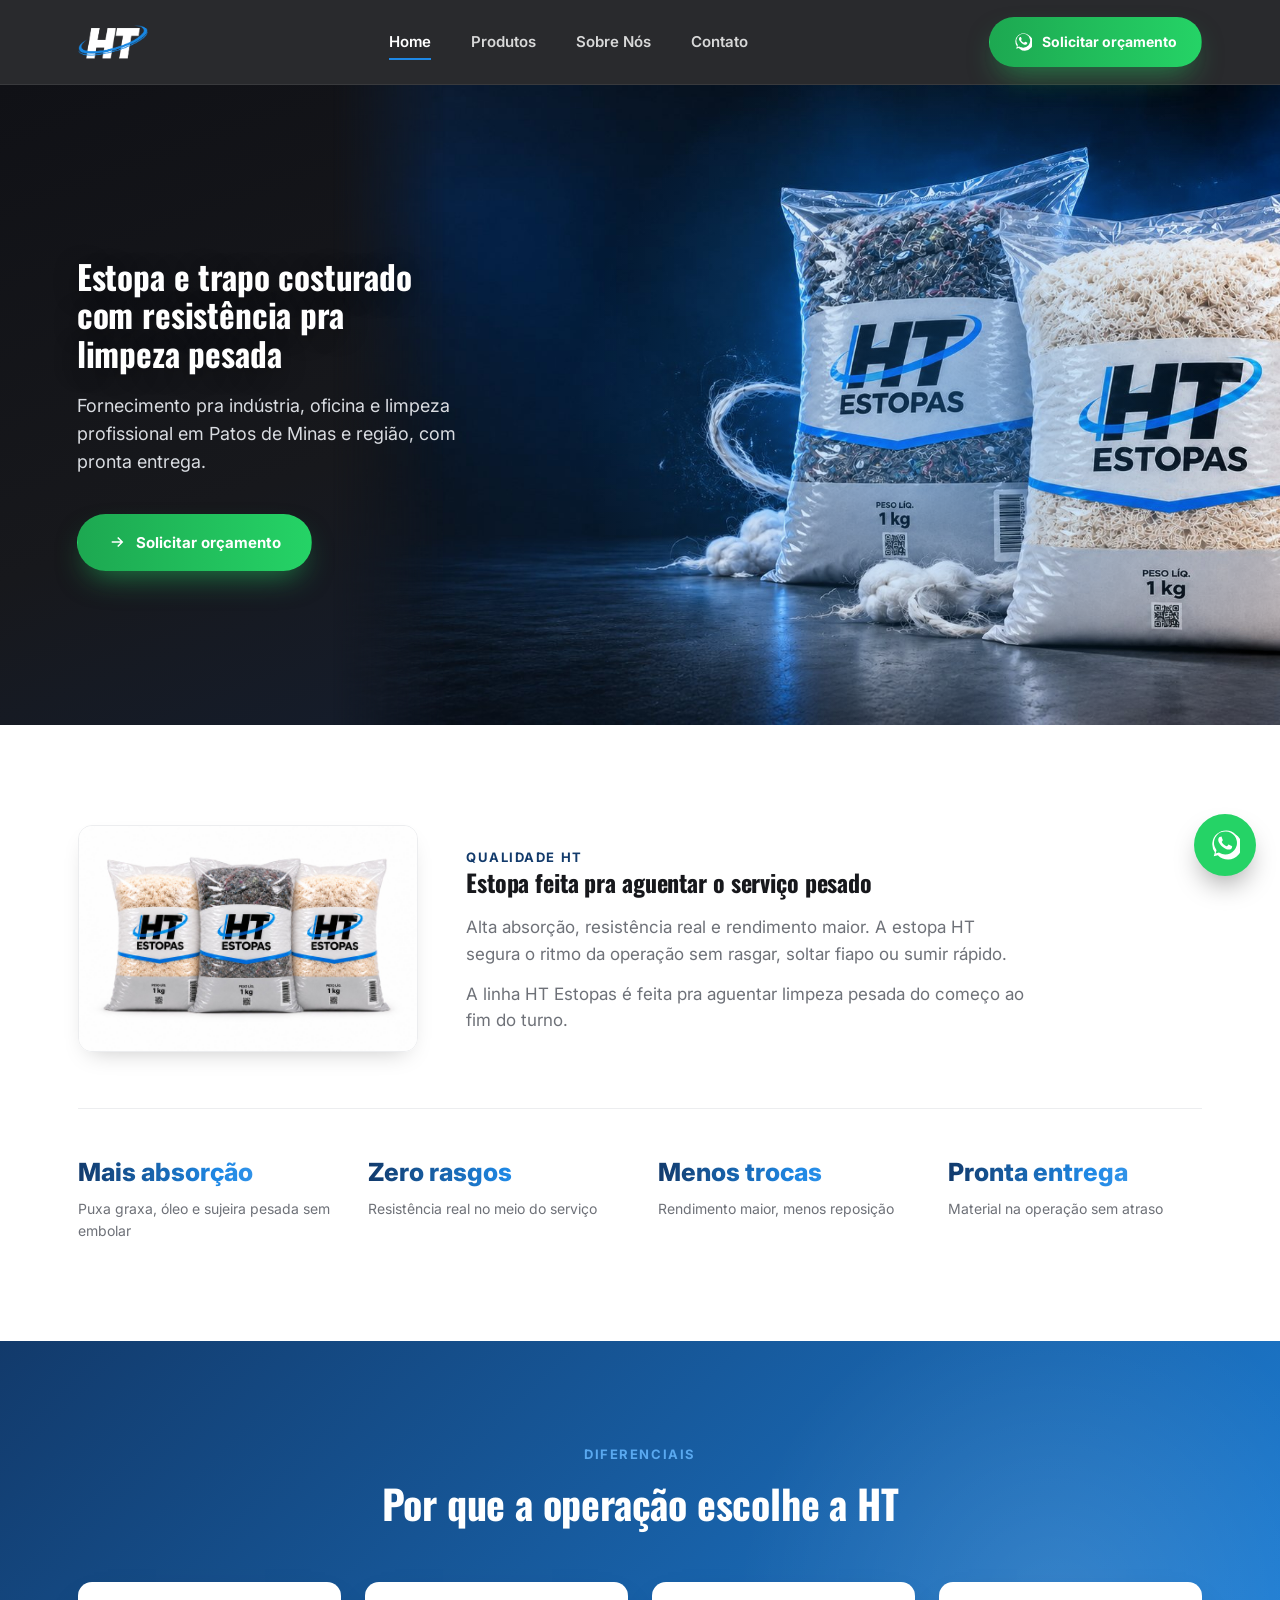
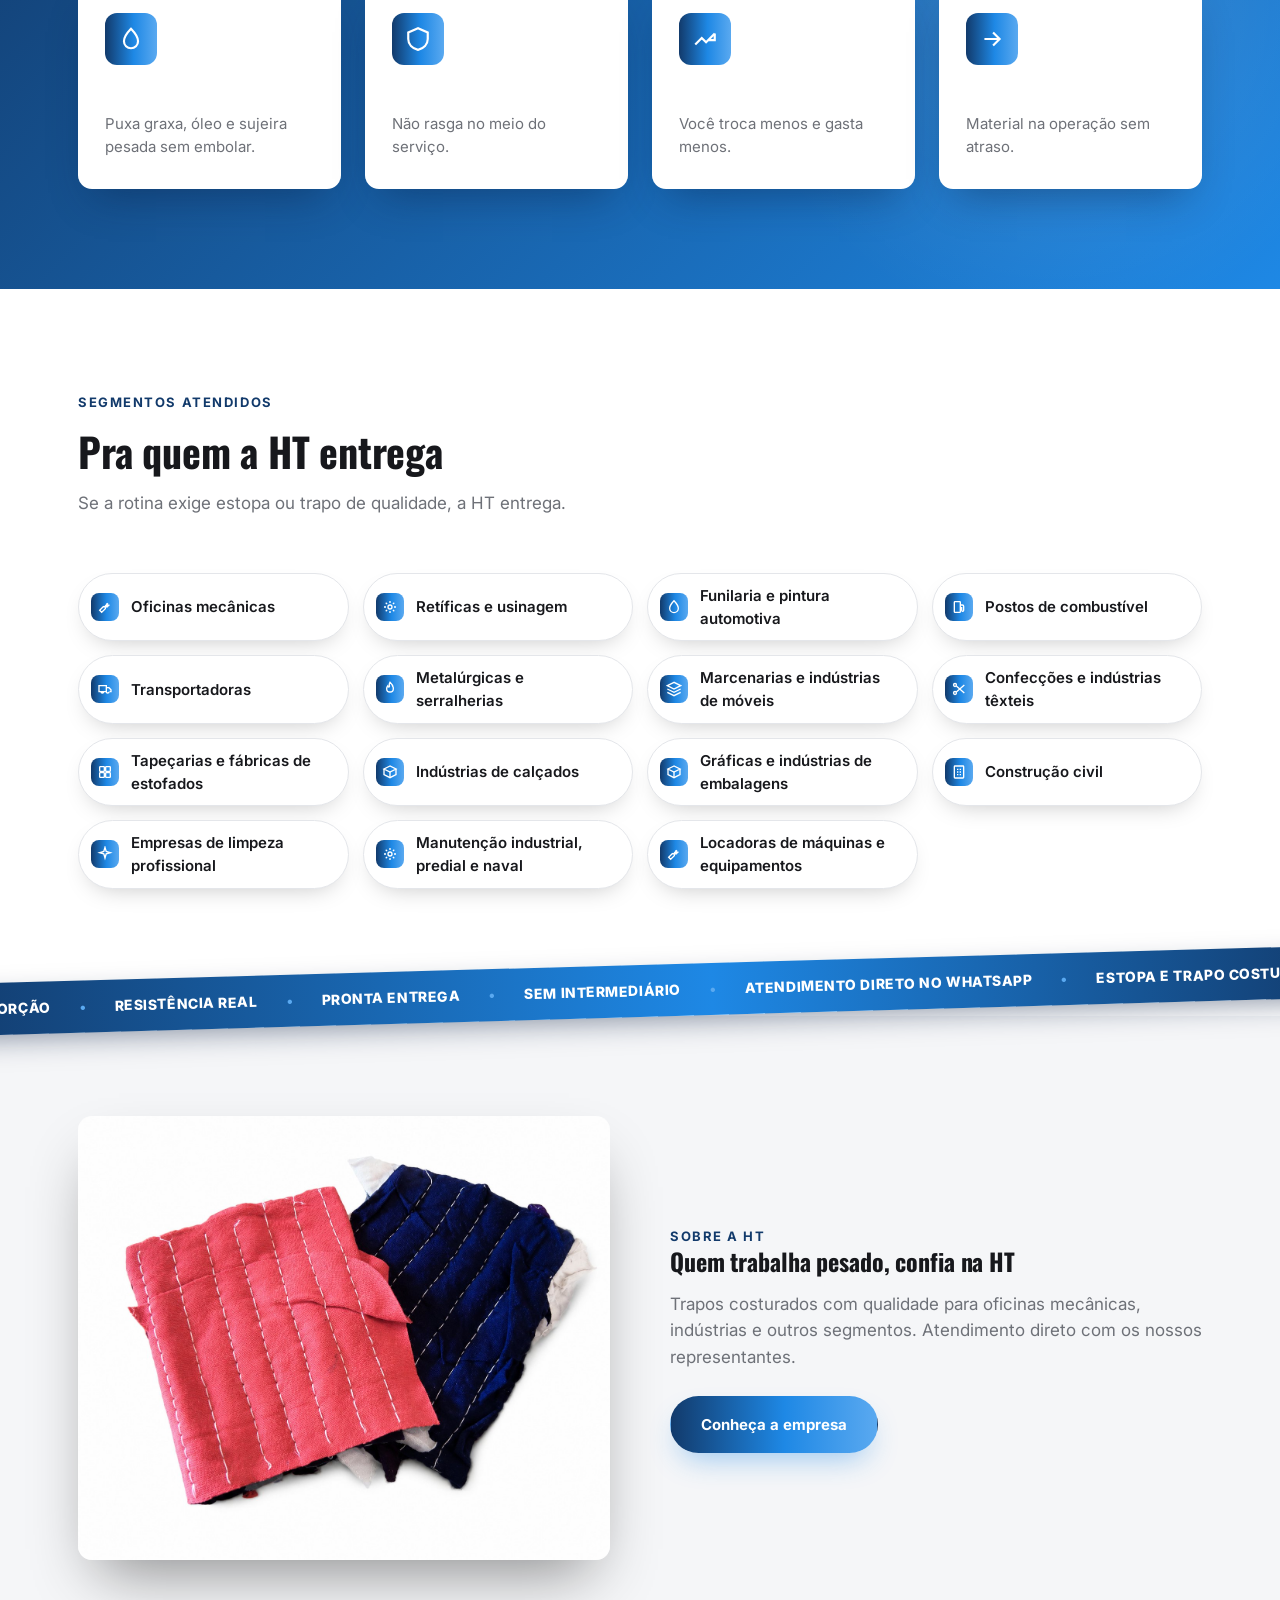
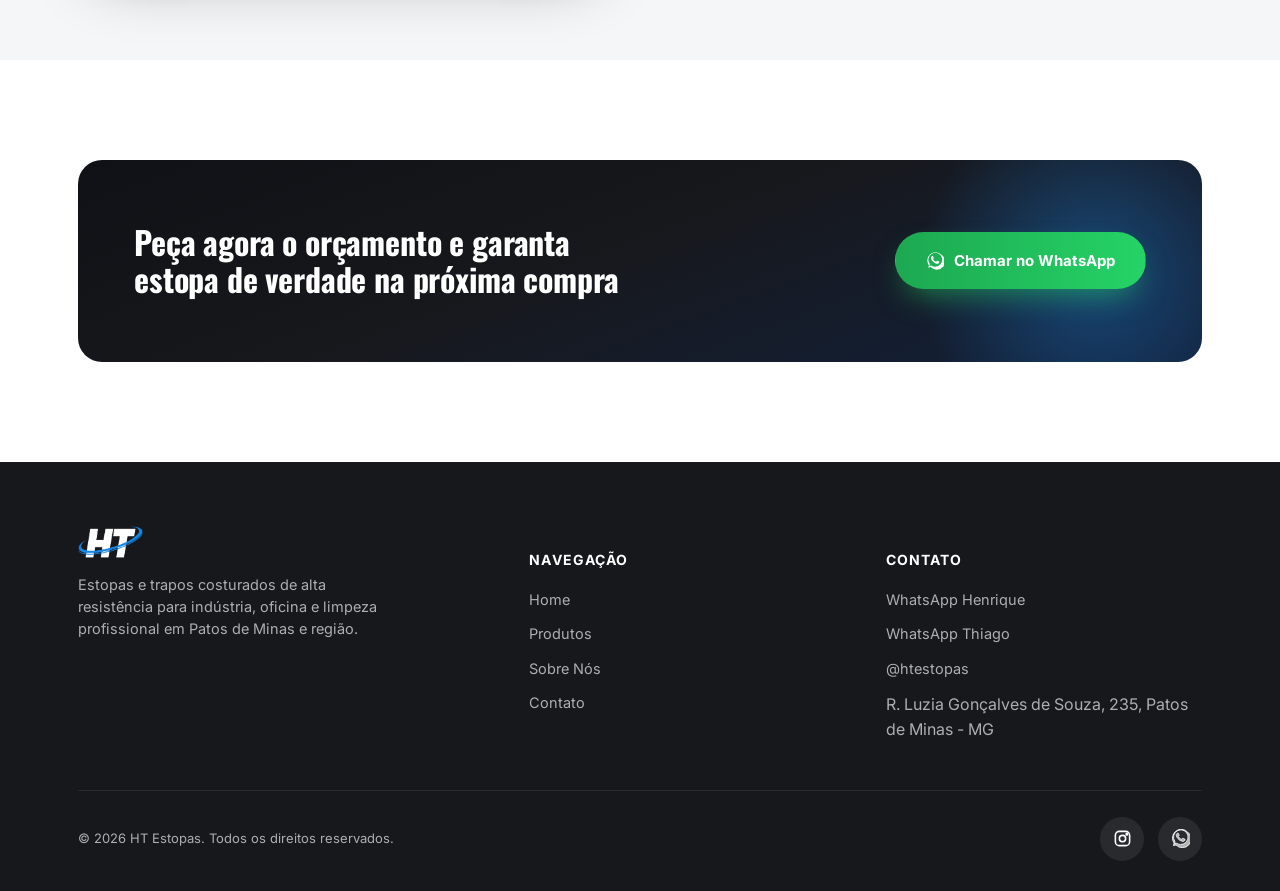
<file: index.html>
<!DOCTYPE html>
<html lang="pt-BR">
<head>
<meta charset="UTF-8">
<meta name="viewport" content="width=device-width, initial-scale=1.0">
<title>HT Estopas | Estopa e Trapo Costurado para Limpeza Pesada em Patos de Minas</title>
<meta name="description" content="Fornecimento de estopa e trapo costurado com resistência para limpeza pesada. Indústria, oficina e limpeza profissional em Patos de Minas e região, com pronta entrega.">
<link rel="icon" type="image/svg+xml" href="assets/img/logo.svg">
<link rel="preconnect" href="https://fonts.googleapis.com">
<link rel="preconnect" href="https://fonts.gstatic.com" crossorigin>
<link href="https://fonts.googleapis.com/css2?family=Inter:wght@400;500;600;700;800;900&family=Oswald:wght@500;600;700&display=swap" rel="stylesheet">
<link rel="stylesheet" href="assets/css/style.css">
</head>
<body>

<header class="site-header">
  <div class="container inner">
    <a href="index.html" class="brand"><img src="assets/img/logo-light.svg" alt="HT Estopas"></a>
    <nav class="nav-desktop">
      <a href="index.html" class="active">Home</a>
      <a href="produtos.html">Produtos</a>
      <a href="sobre.html">Sobre Nós</a>
      <a href="contato.html">Contato</a>
    </nav>
    <div class="header-actions">
      <a class="btn btn-primary" href="https://wa.me/5534992157741?text=Ol%C3%A1!%20Quero%20solicitar%20um%20or%C3%A7amento%20de%20estopa%2Ftrapo." target="_blank" rel="noopener">
        <svg viewBox="0 0 24 24" fill="currentColor"><path d="M20.5 3.5A11 11 0 0 0 3.9 17.8L3 21l3.3-.9A11 11 0 1 0 20.5 3.5Zm-8.4 16a9.1 9.1 0 0 1-4.6-1.3l-.3-.2-2.7.7.7-2.6-.2-.3a9.2 9.2 0 1 1 7.1 3.7Zm5-6.9c-.3-.1-1.6-.8-1.8-.9s-.4-.1-.6.1-.7.9-.9 1-.3.2-.6.1a7.4 7.4 0 0 1-2.2-1.3 8.1 8.1 0 0 1-1.5-1.9c-.2-.3 0-.5.1-.6l.4-.5.2-.4a.5.5 0 0 0 0-.5c-.1-.1-.6-1.5-.8-2s-.4-.4-.6-.4h-.5a1 1 0 0 0-.7.3 3 3 0 0 0-1 2.3c0 1.3 1 2.6 1.1 2.8s2 3 4.7 4.2a15 15 0 0 0 1.6.6 3.8 3.8 0 0 0 1.7.1c.5-.1 1.6-.6 1.8-1.3s.2-1.2.2-1.3-.2-.2-.5-.3Z"/></svg>
        Solicitar orçamento
      </a>
      <button class="nav-toggle" aria-label="Abrir menu">
        <svg viewBox="0 0 24 24" fill="none" stroke="currentColor" stroke-width="2"><path d="M3 6h18M3 12h18M3 18h18"/></svg>
      </button>
    </div>
  </div>
  <nav class="nav-mobile">
    <a href="index.html">Home</a>
    <a href="produtos.html">Produtos</a>
    <a href="sobre.html">Sobre Nós</a>
    <a href="contato.html">Contato</a>
    <a class="btn btn-primary" href="https://wa.me/5534992157741" target="_blank" rel="noopener">Falar no WhatsApp</a>
  </nav>
</header>

<section class="hero">
  <img class="hero-bg" src="assets/img/hero-produto.jpg" alt="Pacotes de Estopa HT Estopas, colorida e branca, 1kg" fetchpriority="high">
  <div class="container inner">
    <h1>Estopa e trapo costurado<br>com resistência pra<br>limpeza pesada</h1>
    <p class="lead">Fornecimento pra indústria, oficina e limpeza profissional em Patos de Minas e região, com pronta entrega.</p>
    <div class="actions">
      <a class="btn btn-primary" href="https://wa.me/5534992157741?text=Ol%C3%A1!%20Quero%20solicitar%20um%20or%C3%A7amento%20de%20estopa%2Ftrapo." target="_blank" rel="noopener">
        <svg viewBox="0 0 24 24" fill="none" stroke="currentColor" stroke-width="2"><path d="M5 12h14M13 6l6 6-6 6"/></svg>
        Solicitar orçamento
      </a>
    </div>
  </div>
</section>

<section class="reveal">
  <div class="container">
    <div class="problem-top">
      <img class="problem-image-small" src="assets/img/estopas-trio.jpg" alt="Linha de estopas HT Estopas, colorida e branca, pacotes de 1kg" loading="lazy">
      <div class="problem-copy">
        <span class="eyebrow">Qualidade HT</span>
        <h2>Estopa feita pra aguentar o serviço pesado</h2>
        <p>Alta absorção, resistência real e rendimento maior. A estopa HT segura o ritmo da operação sem rasgar, soltar fiapo ou sumir rápido.</p>
        <p>A linha HT Estopas é feita pra aguentar limpeza pesada do começo ao fim do turno.</p>
      </div>
    </div>
    <div class="stat-row">
      <div class="stat-item">
        <div class="stat-num">Mais absorção</div>
        <div class="stat-label">Puxa graxa, óleo e sujeira pesada sem embolar</div>
      </div>
      <div class="stat-item">
        <div class="stat-num">Zero rasgos</div>
        <div class="stat-label">Resistência real no meio do serviço</div>
      </div>
      <div class="stat-item">
        <div class="stat-num">Menos trocas</div>
        <div class="stat-label">Rendimento maior, menos reposição</div>
      </div>
      <div class="stat-item">
        <div class="stat-num">Pronta entrega</div>
        <div class="stat-label">Material na operação sem atraso</div>
      </div>
    </div>
  </div>
</section>

<section class="section-blue reveal">
  <div class="container">
    <div class="section-head center">
      <span class="eyebrow">Diferenciais</span>
      <h2>Por que a operação escolhe a HT</h2>
    </div>
    <div class="grid-4">
      <div class="feature-card">
        <div class="feature-icon"><svg viewBox="0 0 24 24" fill="none" stroke="currentColor" stroke-width="2"><path d="M12 2.5s6.5 6.7 6.5 11.5a6.5 6.5 0 1 1-13 0C5.5 9.2 12 2.5 12 2.5Z"/></svg></div>
        <h3>Alta absorção</h3>
        <p>Puxa graxa, óleo e sujeira pesada sem embolar.</p>
      </div>
      <div class="feature-card">
        <div class="feature-icon"><svg viewBox="0 0 24 24" fill="none" stroke="currentColor" stroke-width="2"><path d="M12 2 3 6v6c0 5 3.8 8.7 9 10 5.2-1.3 9-5 9-10V6l-9-4Z"/></svg></div>
        <h3>Resistência de verdade</h3>
        <p>Não rasga no meio do serviço.</p>
      </div>
      <div class="feature-card">
        <div class="feature-icon"><svg viewBox="0 0 24 24" fill="none" stroke="currentColor" stroke-width="2"><path d="M3 17l6-6 4 4 8-8M21 7v6h-6"/></svg></div>
        <h3>Rendimento maior</h3>
        <p>Você troca menos e gasta menos.</p>
      </div>
      <div class="feature-card">
        <div class="feature-icon"><svg viewBox="0 0 24 24" fill="none" stroke="currentColor" stroke-width="2"><path d="M5 12h14M13 6l6 6-6 6"/></svg></div>
        <h3>Pronta entrega</h3>
        <p>Material na operação sem atraso.</p>
      </div>
    </div>
  </div>
</section>

<section class="reveal">
  <div class="container">
    <div class="section-head">
      <span class="eyebrow">Segmentos atendidos</span>
      <h2>Pra quem a HT entrega</h2>
      <p>Se a rotina exige estopa ou trapo de qualidade, a HT entrega.</p>
    </div>
    <div class="segmentos-list">
      <span class="segmento-chip"><span class="chip-icon"><svg viewBox="0 0 24 24" fill="none" stroke="currentColor" stroke-width="2"><path d="M14.7 6.3a4 4 0 0 1-5.1 5.1L4 17l3 3 5.6-5.6a4 4 0 0 1 5.1-5.1l-2.8 2.8-2.1-2.1 2.9-2.8z"/></svg></span> Oficinas mecânicas</span>
      <span class="segmento-chip"><span class="chip-icon"><svg viewBox="0 0 24 24" fill="none" stroke="currentColor" stroke-width="2"><circle cx="12" cy="12" r="3"/><path d="M12 3v3M12 18v3M21 12h-3M6 12H3M18.4 5.6l-2.1 2.1M7.7 16.3l-2.1 2.1M18.4 18.4l-2.1-2.1M7.7 7.7 5.6 5.6"/></svg></span> Retíficas e usinagem</span>
      <span class="segmento-chip"><span class="chip-icon"><svg viewBox="0 0 24 24" fill="none" stroke="currentColor" stroke-width="2"><path d="M12 2.5s6.5 6.7 6.5 11.5a6.5 6.5 0 1 1-13 0C5.5 9.2 12 2.5 12 2.5Z"/></svg></span> Funilaria e pintura automotiva</span>
      <span class="segmento-chip"><span class="chip-icon"><svg viewBox="0 0 24 24" fill="none" stroke="currentColor" stroke-width="2"><rect x="5" y="4" width="9" height="16" rx="1"/><path d="M14 9h3a2 2 0 0 1 2 2v6a1.5 1.5 0 0 1-3 0v-4h-2"/></svg></span> Postos de combustível</span>
      <span class="segmento-chip"><span class="chip-icon"><svg viewBox="0 0 24 24" fill="none" stroke="currentColor" stroke-width="2"><path d="M3 7h11v9H3zM14 10h4l3 3v3h-2M14 16a2 2 0 1 0 4 0M6 16a2 2 0 1 0 4 0"/></svg></span> Transportadoras</span>
      <span class="segmento-chip"><span class="chip-icon"><svg viewBox="0 0 24 24" fill="none" stroke="currentColor" stroke-width="2"><path d="M12 2s5 4.5 5 9.5a5 5 0 0 1-10 0c0-1.7.8-3 1.6-4.1.3 1 .9 1.6 1.6 1.6.9 0 1.3-1 .8-2C10.4 5 12 2 12 2Z"/></svg></span> Metalúrgicas e serralherias</span>
      <span class="segmento-chip"><span class="chip-icon"><svg viewBox="0 0 24 24" fill="none" stroke="currentColor" stroke-width="2"><path d="M12 2 2 7l10 5 10-5-10-5Z"/><path d="M2 12l10 5 10-5"/><path d="M2 17l10 5 10-5"/></svg></span> Marcenarias e indústrias de móveis</span>
      <span class="segmento-chip"><span class="chip-icon"><svg viewBox="0 0 24 24" fill="none" stroke="currentColor" stroke-width="2"><circle cx="6" cy="6" r="2.2"/><circle cx="6" cy="18" r="2.2"/><path d="M8 7.5 20 18M8 16.5 20 6"/></svg></span> Confecções e indústrias têxteis</span>
      <span class="segmento-chip"><span class="chip-icon"><svg viewBox="0 0 24 24" fill="none" stroke="currentColor" stroke-width="2"><rect x="4" y="4" width="7" height="7" rx="1"/><rect x="13" y="4" width="7" height="7" rx="1"/><rect x="4" y="13" width="7" height="7" rx="1"/><rect x="13" y="13" width="7" height="7" rx="1"/></svg></span> Tapeçarias e fábricas de estofados</span>
      <span class="segmento-chip"><span class="chip-icon"><svg viewBox="0 0 24 24" fill="none" stroke="currentColor" stroke-width="2"><path d="M12 3 3 7.5 12 12l9-4.5L12 3Z"/><path d="M3 7.5V16l9 4.5 9-4.5V7.5"/><path d="M12 12v8.5"/></svg></span> Indústrias de calçados</span>
      <span class="segmento-chip"><span class="chip-icon"><svg viewBox="0 0 24 24" fill="none" stroke="currentColor" stroke-width="2"><path d="M12 3 3 7.5 12 12l9-4.5L12 3Z"/><path d="M3 7.5V16l9 4.5 9-4.5V7.5"/><path d="M12 12v8.5"/></svg></span> Gráficas e indústrias de embalagens</span>
      <span class="segmento-chip"><span class="chip-icon"><svg viewBox="0 0 24 24" fill="none" stroke="currentColor" stroke-width="2"><rect x="5" y="3" width="14" height="18" rx="1"/><path d="M9 8h2M13 8h2M9 12h2M13 12h2M9 16h2M13 16h2"/></svg></span> Construção civil</span>
      <span class="segmento-chip"><span class="chip-icon"><svg viewBox="0 0 24 24" fill="none" stroke="currentColor" stroke-width="2"><path d="M12 2l1.8 6.2L20 10l-6.2 1.8L12 18l-1.8-6.2L4 10l6.2-1.8L12 2Z"/></svg></span> Empresas de limpeza profissional</span>
      <span class="segmento-chip"><span class="chip-icon"><svg viewBox="0 0 24 24" fill="none" stroke="currentColor" stroke-width="2"><circle cx="12" cy="12" r="3"/><path d="M12 3v3M12 18v3M21 12h-3M6 12H3M18.4 5.6l-2.1 2.1M7.7 16.3l-2.1 2.1M18.4 18.4l-2.1-2.1M7.7 7.7 5.6 5.6"/></svg></span> Manutenção industrial, predial e naval</span>
      <span class="segmento-chip"><span class="chip-icon"><svg viewBox="0 0 24 24" fill="none" stroke="currentColor" stroke-width="2"><path d="M14.7 6.3a4 4 0 0 1-5.1 5.1L4 17l3 3 5.6-5.6a4 4 0 0 1 5.1-5.1l-2.8 2.8-2.1-2.1 2.9-2.8z"/></svg></span> Locadoras de máquinas e equipamentos</span>
    </div>
  </div>
</section>

<div class="marquee-wrap">
  <div class="marquee-track">
    <span class="marquee-item">ALTA ABSORÇÃO</span>
    <span class="marquee-sep">•</span>
    <span class="marquee-item">RESISTÊNCIA REAL</span>
    <span class="marquee-sep">•</span>
    <span class="marquee-item">PRONTA ENTREGA</span>
    <span class="marquee-sep">•</span>
    <span class="marquee-item">SEM INTERMEDIÁRIO</span>
    <span class="marquee-sep">•</span>
    <span class="marquee-item">ATENDIMENTO DIRETO NO WHATSAPP</span>
    <span class="marquee-sep">•</span>
    <span class="marquee-item">ESTOPA E TRAPO COSTURADO</span>
    <span class="marquee-sep">•</span>
    <span class="marquee-item">PATOS DE MINAS E REGIÃO</span>
    <span class="marquee-sep">•</span>
    <span class="marquee-item">ALTA ABSORÇÃO</span>
    <span class="marquee-sep">•</span>
    <span class="marquee-item">RESISTÊNCIA REAL</span>
    <span class="marquee-sep">•</span>
    <span class="marquee-item">PRONTA ENTREGA</span>
    <span class="marquee-sep">•</span>
    <span class="marquee-item">SEM INTERMEDIÁRIO</span>
    <span class="marquee-sep">•</span>
    <span class="marquee-item">ATENDIMENTO DIRETO NO WHATSAPP</span>
    <span class="marquee-sep">•</span>
    <span class="marquee-item">ESTOPA E TRAPO COSTURADO</span>
    <span class="marquee-sep">•</span>
    <span class="marquee-item">PATOS DE MINAS E REGIÃO</span>
    <span class="marquee-sep">•</span>
  </div>
</div>

<section class="section-alt reveal">
  <div class="container about-teaser">
    <img src="assets/img/produtos/trapo-costurado-1.jpg" alt="Trapo costurado HT" loading="lazy">
    <div>
      <span class="eyebrow">Sobre a HT</span>
      <h2>Quem trabalha pesado, confia na HT</h2>
      <p style="margin-top:16px;color:var(--chumbo);font-size:17px;">Trapos costurados com qualidade para oficinas mecânicas, indústrias e outros segmentos. Atendimento direto com os nossos representantes.</p>
      <a class="btn btn-brand" style="margin-top:26px;" href="sobre.html">Conheça a empresa</a>
    </div>
  </div>
</section>

<section class="reveal">
  <div class="container">
    <div class="cta-band">
      <h2>Peça agora o orçamento e garanta estopa de verdade na próxima compra</h2>
      <a class="btn btn-primary" href="https://wa.me/5534992157741?text=Ol%C3%A1!%20Quero%20solicitar%20um%20or%C3%A7amento%20de%20estopa%2Ftrapo." target="_blank" rel="noopener">
        <svg viewBox="0 0 24 24" fill="currentColor"><path d="M20.5 3.5A11 11 0 0 0 3.9 17.8L3 21l3.3-.9A11 11 0 1 0 20.5 3.5Zm-8.4 16a9.1 9.1 0 0 1-4.6-1.3l-.3-.2-2.7.7.7-2.6-.2-.3a9.2 9.2 0 1 1 7.1 3.7Zm5-6.9c-.3-.1-1.6-.8-1.8-.9s-.4-.1-.6.1-.7.9-.9 1-.3.2-.6.1a7.4 7.4 0 0 1-2.2-1.3 8.1 8.1 0 0 1-1.5-1.9c-.2-.3 0-.5.1-.6l.4-.5.2-.4a.5.5 0 0 0 0-.5c-.1-.1-.6-1.5-.8-2s-.4-.4-.6-.4h-.5a1 1 0 0 0-.7.3 3 3 0 0 0-1 2.3c0 1.3 1 2.6 1.1 2.8s2 3 4.7 4.2a15 15 0 0 0 1.6.6 3.8 3.8 0 0 0 1.7.1c.5-.1 1.6-.6 1.8-1.3s.2-1.2.2-1.3-.2-.2-.5-.3Z"/></svg>
        Chamar no WhatsApp
      </a>
    </div>
  </div>
</section>

<footer class="site-footer">
  <div class="container">
    <div class="footer-top">
      <div class="footer-brand">
        <img src="assets/img/logo-light.svg" alt="HT Estopas">
        <p>Estopas e trapos costurados de alta resistência para indústria, oficina e limpeza profissional em Patos de Minas e região.</p>
      </div>
      <div class="footer-col">
        <h5>Navegação</h5>
        <a href="index.html">Home</a>
        <a href="produtos.html">Produtos</a>
        <a href="sobre.html">Sobre Nós</a>
        <a href="contato.html">Contato</a>
      </div>
      <div class="footer-col">
        <h5>Contato</h5>
        <a href="https://wa.me/5534992157741" target="_blank" rel="noopener">WhatsApp Henrique</a>
        <a href="https://wa.me/5534999308683" target="_blank" rel="noopener">WhatsApp Thiago</a>
        <a href="https://instagram.com/htestopas" target="_blank" rel="noopener">@htestopas</a>
        <span>R. Luzia Gonçalves de Souza, 235, Patos de Minas - MG</span>
      </div>
    </div>
    <div class="footer-bottom">
      <span>&copy; <span id="year"></span> HT Estopas. Todos os direitos reservados.</span>
      <div class="footer-social">
        <a href="https://instagram.com/htestopas" target="_blank" rel="noopener" aria-label="Instagram">
          <svg viewBox="0 0 24 24" fill="none" stroke="currentColor" stroke-width="2"><rect x="3" y="3" width="18" height="18" rx="5"/><circle cx="12" cy="12" r="4"/><circle cx="17.5" cy="6.5" r="1"/></svg>
        </a>
        <a href="https://wa.me/5534992157741" target="_blank" rel="noopener" aria-label="WhatsApp">
          <svg viewBox="0 0 24 24" fill="currentColor"><path d="M20.5 3.5A11 11 0 0 0 3.9 17.8L3 21l3.3-.9A11 11 0 1 0 20.5 3.5Zm-8.4 16a9.1 9.1 0 0 1-4.6-1.3l-.3-.2-2.7.7.7-2.6-.2-.3a9.2 9.2 0 1 1 7.1 3.7Zm5-6.9c-.3-.1-1.6-.8-1.8-.9s-.4-.1-.6.1-.7.9-.9 1-.3.2-.6.1a7.4 7.4 0 0 1-2.2-1.3 8.1 8.1 0 0 1-1.5-1.9c-.2-.3 0-.5.1-.6l.4-.5.2-.4a.5.5 0 0 0 0-.5c-.1-.1-.6-1.5-.8-2s-.4-.4-.6-.4h-.5a1 1 0 0 0-.7.3 3 3 0 0 0-1 2.3c0 1.3 1 2.6 1.1 2.8s2 3 4.7 4.2a15 15 0 0 0 1.6.6 3.8 3.8 0 0 0 1.7.1c.5-.1 1.6-.6 1.8-1.3s.2-1.2.2-1.3-.2-.2-.5-.3Z"/></svg>
        </a>
      </div>
    </div>
  </div>
</footer>

<a class="wa-float" href="https://wa.me/5534992157741?text=Ol%C3%A1!%20Quero%20solicitar%20um%20or%C3%A7amento." target="_blank" rel="noopener" aria-label="Falar no WhatsApp">
  <svg viewBox="0 0 24 24"><path d="M20.5 3.5A11 11 0 0 0 3.9 17.8L3 21l3.3-.9A11 11 0 1 0 20.5 3.5Zm-8.4 16a9.1 9.1 0 0 1-4.6-1.3l-.3-.2-2.7.7.7-2.6-.2-.3a9.2 9.2 0 1 1 7.1 3.7Zm5-6.9c-.3-.1-1.6-.8-1.8-.9s-.4-.1-.6.1-.7.9-.9 1-.3.2-.6.1a7.4 7.4 0 0 1-2.2-1.3 8.1 8.1 0 0 1-1.5-1.9c-.2-.3 0-.5.1-.6l.4-.5.2-.4a.5.5 0 0 0 0-.5c-.1-.1-.6-1.5-.8-2s-.4-.4-.6-.4h-.5a1 1 0 0 0-.7.3 3 3 0 0 0-1 2.3c0 1.3 1 2.6 1.1 2.8s2 3 4.7 4.2a15 15 0 0 0 1.6.6 3.8 3.8 0 0 0 1.7.1c.5-.1 1.6-.6 1.8-1.3s.2-1.2.2-1.3-.2-.2-.5-.3Z"/></svg>
</a>

<script src="assets/js/main.js"></script>
<script>document.getElementById("year").textContent = new Date().getFullYear();</script>
</body>
</html>
</file>
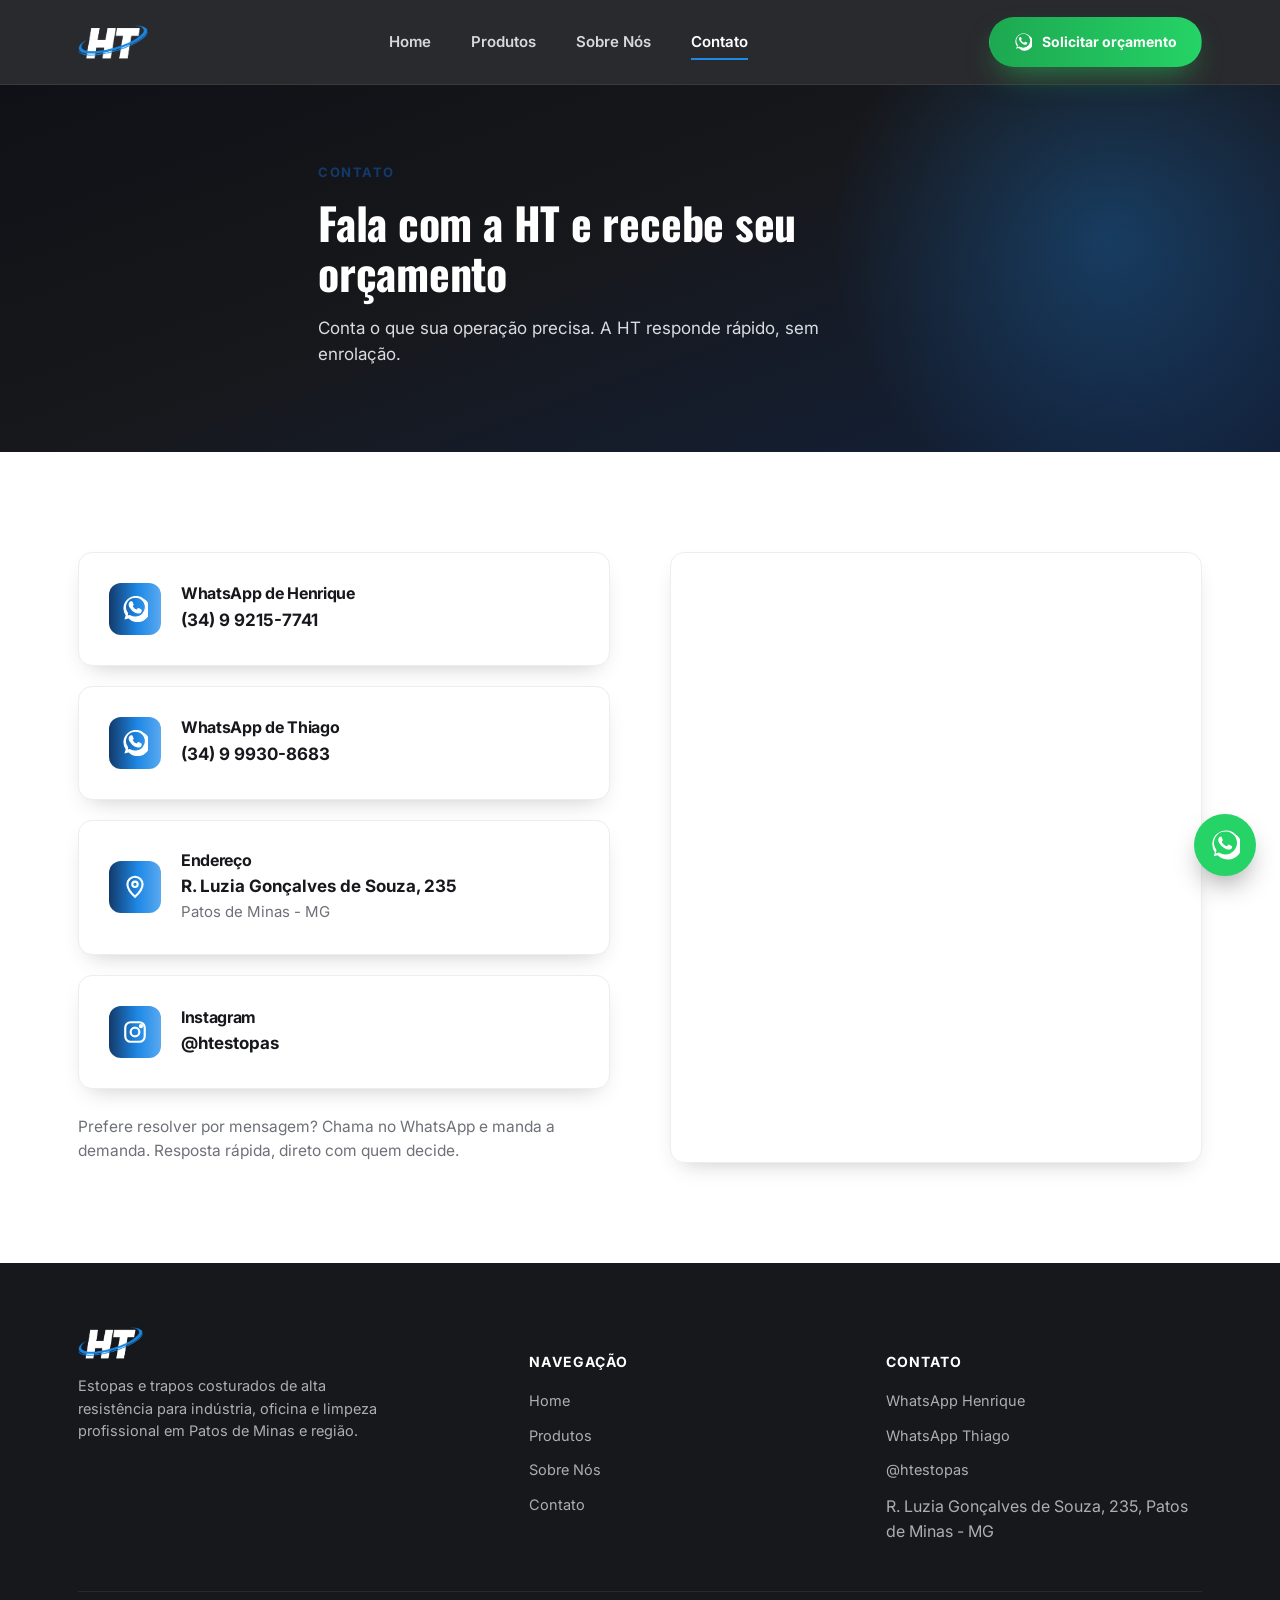
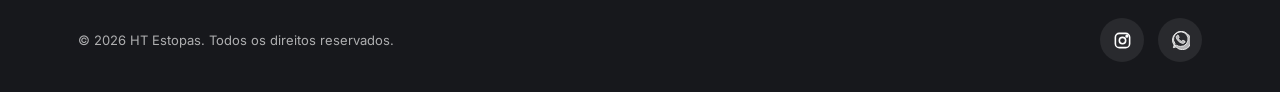
<file: contato.html>
<!DOCTYPE html>
<html lang="pt-BR">
<head>
<meta charset="UTF-8">
<meta name="viewport" content="width=device-width, initial-scale=1.0">
<title>Contato | HT Estopas</title>
<meta name="description" content="Fala com a HT e recebe seu orçamento. WhatsApp direto com Thiago e Henrique, endereço em Patos de Minas e Instagram @htestopas.">
<link rel="icon" type="image/svg+xml" href="assets/img/logo.svg">
<link rel="preconnect" href="https://fonts.googleapis.com">
<link rel="preconnect" href="https://fonts.gstatic.com" crossorigin>
<link href="https://fonts.googleapis.com/css2?family=Inter:wght@400;500;600;700;800;900&family=Oswald:wght@500;600;700&display=swap" rel="stylesheet">
<link rel="stylesheet" href="assets/css/style.css">
</head>
<body>

<header class="site-header">
  <div class="container inner">
    <a href="index.html" class="brand"><img src="assets/img/logo-light.svg" alt="HT Estopas"></a>
    <nav class="nav-desktop">
      <a href="index.html">Home</a>
      <a href="produtos.html">Produtos</a>
      <a href="sobre.html">Sobre Nós</a>
      <a href="contato.html" class="active">Contato</a>
    </nav>
    <div class="header-actions">
      <a class="btn btn-primary" href="https://wa.me/5534992157741?text=Ol%C3%A1!%20Quero%20pedir%20um%20or%C3%A7amento." target="_blank" rel="noopener">
        <svg viewBox="0 0 24 24" fill="currentColor"><path d="M20.5 3.5A11 11 0 0 0 3.9 17.8L3 21l3.3-.9A11 11 0 1 0 20.5 3.5Zm-8.4 16a9.1 9.1 0 0 1-4.6-1.3l-.3-.2-2.7.7.7-2.6-.2-.3a9.2 9.2 0 1 1 7.1 3.7Zm5-6.9c-.3-.1-1.6-.8-1.8-.9s-.4-.1-.6.1-.7.9-.9 1-.3.2-.6.1a7.4 7.4 0 0 1-2.2-1.3 8.1 8.1 0 0 1-1.5-1.9c-.2-.3 0-.5.1-.6l.4-.5.2-.4a.5.5 0 0 0 0-.5c-.1-.1-.6-1.5-.8-2s-.4-.4-.6-.4h-.5a1 1 0 0 0-.7.3 3 3 0 0 0-1 2.3c0 1.3 1 2.6 1.1 2.8s2 3 4.7 4.2a15 15 0 0 0 1.6.6 3.8 3.8 0 0 0 1.7.1c.5-.1 1.6-.6 1.8-1.3s.2-1.2.2-1.3-.2-.2-.5-.3Z"/></svg>
        Solicitar orçamento
      </a>
      <button class="nav-toggle" aria-label="Abrir menu">
        <svg viewBox="0 0 24 24" fill="none" stroke="currentColor" stroke-width="2"><path d="M3 6h18M3 12h18M3 18h18"/></svg>
      </button>
    </div>
  </div>
  <nav class="nav-mobile">
    <a href="index.html">Home</a>
    <a href="produtos.html">Produtos</a>
    <a href="sobre.html">Sobre Nós</a>
    <a href="contato.html">Contato</a>
    <a class="btn btn-primary" href="https://wa.me/5534992157741" target="_blank" rel="noopener">Falar no WhatsApp</a>
  </nav>
</header>

<section class="page-hero">
  <div class="container inner">
    <span class="eyebrow">Contato</span>
    <h1>Fala com a HT e recebe seu orçamento</h1>
    <p>Conta o que sua operação precisa. A HT responde rápido, sem enrolação.</p>
  </div>
</section>

<section class="reveal">
  <div class="container contact-grid">
    <div>
      <a class="contact-card link" href="https://wa.me/5534992157741?text=Ol%C3%A1!%20Quero%20falar%20com%20o%20Henrique." target="_blank" rel="noopener">
        <div class="icon"><svg viewBox="0 0 24 24" fill="currentColor"><path d="M20.5 3.5A11 11 0 0 0 3.9 17.8L3 21l3.3-.9A11 11 0 1 0 20.5 3.5Zm-8.4 16a9.1 9.1 0 0 1-4.6-1.3l-.3-.2-2.7.7.7-2.6-.2-.3a9.2 9.2 0 1 1 7.1 3.7Zm5-6.9c-.3-.1-1.6-.8-1.8-.9s-.4-.1-.6.1-.7.9-.9 1-.3.2-.6.1a7.4 7.4 0 0 1-2.2-1.3 8.1 8.1 0 0 1-1.5-1.9c-.2-.3 0-.5.1-.6l.4-.5.2-.4a.5.5 0 0 0 0-.5c-.1-.1-.6-1.5-.8-2s-.4-.4-.6-.4h-.5a1 1 0 0 0-.7.3 3 3 0 0 0-1 2.3c0 1.3 1 2.6 1.1 2.8s2 3 4.7 4.2a15 15 0 0 0 1.6.6 3.8 3.8 0 0 0 1.7.1c.5-.1 1.6-.6 1.8-1.3s.2-1.2.2-1.3-.2-.2-.5-.3Z" fill="#fff"/></svg></div>
        <div>
          <h4>WhatsApp de Henrique</h4>
          <strong>(34) 9 9215-7741</strong>
        </div>
      </a>
      <a class="contact-card link" href="https://wa.me/5534999308683?text=Ol%C3%A1!%20Quero%20falar%20com%20o%20Thiago." target="_blank" rel="noopener">
        <div class="icon"><svg viewBox="0 0 24 24" fill="currentColor"><path d="M20.5 3.5A11 11 0 0 0 3.9 17.8L3 21l3.3-.9A11 11 0 1 0 20.5 3.5Zm-8.4 16a9.1 9.1 0 0 1-4.6-1.3l-.3-.2-2.7.7.7-2.6-.2-.3a9.2 9.2 0 1 1 7.1 3.7Zm5-6.9c-.3-.1-1.6-.8-1.8-.9s-.4-.1-.6.1-.7.9-.9 1-.3.2-.6.1a7.4 7.4 0 0 1-2.2-1.3 8.1 8.1 0 0 1-1.5-1.9c-.2-.3 0-.5.1-.6l.4-.5.2-.4a.5.5 0 0 0 0-.5c-.1-.1-.6-1.5-.8-2s-.4-.4-.6-.4h-.5a1 1 0 0 0-.7.3 3 3 0 0 0-1 2.3c0 1.3 1 2.6 1.1 2.8s2 3 4.7 4.2a15 15 0 0 0 1.6.6 3.8 3.8 0 0 0 1.7.1c.5-.1 1.6-.6 1.8-1.3s.2-1.2.2-1.3-.2-.2-.5-.3Z" fill="#fff"/></svg></div>
        <div>
          <h4>WhatsApp de Thiago</h4>
          <strong>(34) 9 9930-8683</strong>
        </div>
      </a>
      <div class="contact-card">
        <div class="icon"><svg viewBox="0 0 24 24" fill="none" stroke="currentColor" stroke-width="2"><path d="M12 21s-7-6.3-7-11.5A7 7 0 0 1 19 9.5C19 14.7 12 21 12 21Z"/><circle cx="12" cy="9.5" r="2.5"/></svg></div>
        <div>
          <h4>Endereço</h4>
          <strong>R. Luzia Gonçalves de Souza, 235</strong>
          <span>Patos de Minas - MG</span>
        </div>
      </div>
      <a class="contact-card link" href="https://instagram.com/htestopas" target="_blank" rel="noopener">
        <div class="icon"><svg viewBox="0 0 24 24" fill="none" stroke="currentColor" stroke-width="2"><rect x="3" y="3" width="18" height="18" rx="5"/><circle cx="12" cy="12" r="4"/><circle cx="17.5" cy="6.5" r="1"/></svg></div>
        <div>
          <h4>Instagram</h4>
          <strong>@htestopas</strong>
        </div>
      </a>

      <p style="margin-top:26px;color:var(--chumbo);font-size:15.5px;">Prefere resolver por mensagem? Chama no WhatsApp e manda a demanda. Resposta rápida, direto com quem decide.</p>
    </div>

    <div class="map-wrap">
      <iframe
        src="https://www.google.com/maps?q=R.+Luzia+Gon%C3%A7alves+de+Souza,+235,+Patos+de+Minas+-+MG&output=embed"
        loading="lazy"
        referrerpolicy="no-referrer-when-downgrade"
        title="Localização HT Estopas"></iframe>
    </div>
  </div>
</section>

<footer class="site-footer">
  <div class="container">
    <div class="footer-top">
      <div class="footer-brand">
        <img src="assets/img/logo-light.svg" alt="HT Estopas">
        <p>Estopas e trapos costurados de alta resistência para indústria, oficina e limpeza profissional em Patos de Minas e região.</p>
      </div>
      <div class="footer-col">
        <h5>Navegação</h5>
        <a href="index.html">Home</a>
        <a href="produtos.html">Produtos</a>
        <a href="sobre.html">Sobre Nós</a>
        <a href="contato.html">Contato</a>
      </div>
      <div class="footer-col">
        <h5>Contato</h5>
        <a href="https://wa.me/5534992157741" target="_blank" rel="noopener">WhatsApp Henrique</a>
        <a href="https://wa.me/5534999308683" target="_blank" rel="noopener">WhatsApp Thiago</a>
        <a href="https://instagram.com/htestopas" target="_blank" rel="noopener">@htestopas</a>
        <span>R. Luzia Gonçalves de Souza, 235, Patos de Minas - MG</span>
      </div>
    </div>
    <div class="footer-bottom">
      <span>&copy; <span id="year"></span> HT Estopas. Todos os direitos reservados.</span>
      <div class="footer-social">
        <a href="https://instagram.com/htestopas" target="_blank" rel="noopener" aria-label="Instagram">
          <svg viewBox="0 0 24 24" fill="none" stroke="currentColor" stroke-width="2"><rect x="3" y="3" width="18" height="18" rx="5"/><circle cx="12" cy="12" r="4"/><circle cx="17.5" cy="6.5" r="1"/></svg>
        </a>
        <a href="https://wa.me/5534992157741" target="_blank" rel="noopener" aria-label="WhatsApp">
          <svg viewBox="0 0 24 24" fill="currentColor"><path d="M20.5 3.5A11 11 0 0 0 3.9 17.8L3 21l3.3-.9A11 11 0 1 0 20.5 3.5Zm-8.4 16a9.1 9.1 0 0 1-4.6-1.3l-.3-.2-2.7.7.7-2.6-.2-.3a9.2 9.2 0 1 1 7.1 3.7Zm5-6.9c-.3-.1-1.6-.8-1.8-.9s-.4-.1-.6.1-.7.9-.9 1-.3.2-.6.1a7.4 7.4 0 0 1-2.2-1.3 8.1 8.1 0 0 1-1.5-1.9c-.2-.3 0-.5.1-.6l.4-.5.2-.4a.5.5 0 0 0 0-.5c-.1-.1-.6-1.5-.8-2s-.4-.4-.6-.4h-.5a1 1 0 0 0-.7.3 3 3 0 0 0-1 2.3c0 1.3 1 2.6 1.1 2.8s2 3 4.7 4.2a15 15 0 0 0 1.6.6 3.8 3.8 0 0 0 1.7.1c.5-.1 1.6-.6 1.8-1.3s.2-1.2.2-1.3-.2-.2-.5-.3Z"/></svg>
        </a>
      </div>
    </div>
  </div>
</footer>

<a class="wa-float" href="https://wa.me/5534992157741?text=Ol%C3%A1!%20Quero%20solicitar%20um%20or%C3%A7amento." target="_blank" rel="noopener" aria-label="Falar no WhatsApp">
  <svg viewBox="0 0 24 24"><path d="M20.5 3.5A11 11 0 0 0 3.9 17.8L3 21l3.3-.9A11 11 0 1 0 20.5 3.5Zm-8.4 16a9.1 9.1 0 0 1-4.6-1.3l-.3-.2-2.7.7.7-2.6-.2-.3a9.2 9.2 0 1 1 7.1 3.7Zm5-6.9c-.3-.1-1.6-.8-1.8-.9s-.4-.1-.6.1-.7.9-.9 1-.3.2-.6.1a7.4 7.4 0 0 1-2.2-1.3 8.1 8.1 0 0 1-1.5-1.9c-.2-.3 0-.5.1-.6l.4-.5.2-.4a.5.5 0 0 0 0-.5c-.1-.1-.6-1.5-.8-2s-.4-.4-.6-.4h-.5a1 1 0 0 0-.7.3 3 3 0 0 0-1 2.3c0 1.3 1 2.6 1.1 2.8s2 3 4.7 4.2a15 15 0 0 0 1.6.6 3.8 3.8 0 0 0 1.7.1c.5-.1 1.6-.6 1.8-1.3s.2-1.2.2-1.3-.2-.2-.5-.3Z"/></svg>
</a>

<script src="assets/js/main.js"></script>
<script>document.getElementById("year").textContent = new Date().getFullYear();</script>
</body>
</html>
</file>
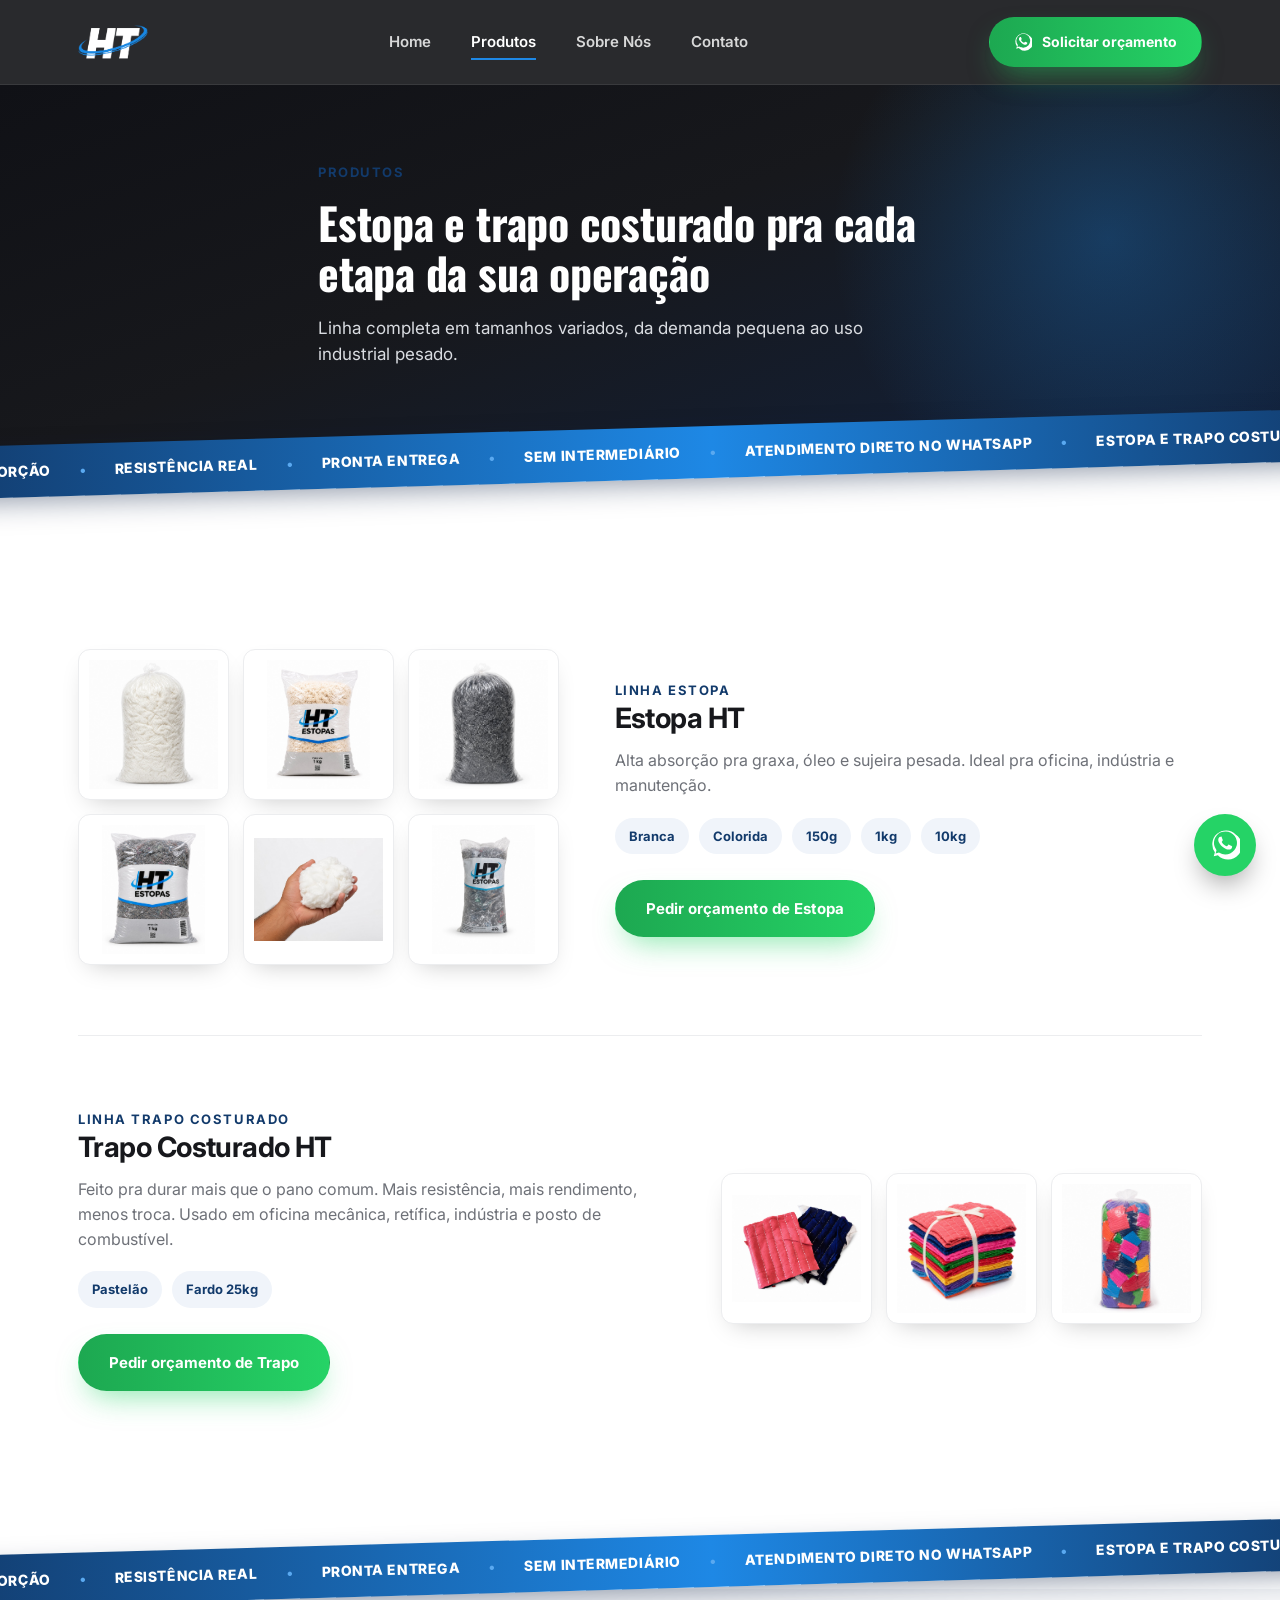
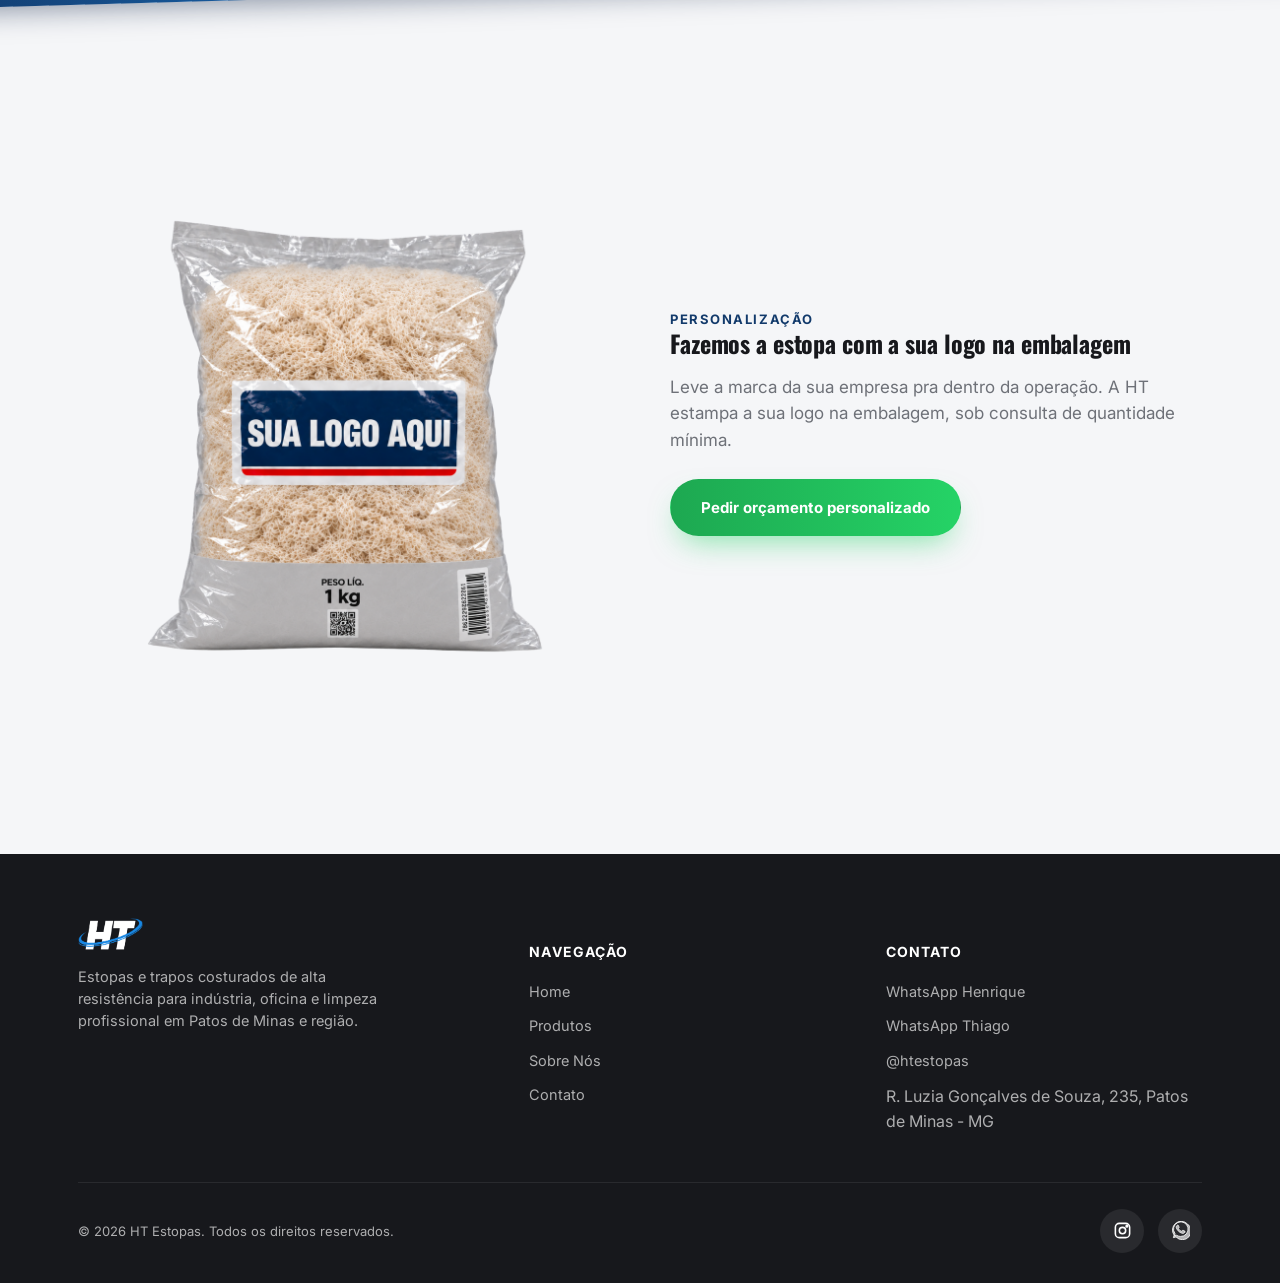
<file: produtos.html>
<!DOCTYPE html>
<html lang="pt-BR">
<head>
<meta charset="UTF-8">
<meta name="viewport" content="width=device-width, initial-scale=1.0">
<title>Produtos | Estopa e Trapo Costurado HT Estopas</title>
<meta name="description" content="Estopa e trapo costurado HT pra cada etapa da sua operação. Linha completa em tamanhos variados, da demanda pequena ao uso industrial pesado.">
<link rel="icon" type="image/svg+xml" href="assets/img/logo.svg">
<link rel="preconnect" href="https://fonts.googleapis.com">
<link rel="preconnect" href="https://fonts.gstatic.com" crossorigin>
<link href="https://fonts.googleapis.com/css2?family=Inter:wght@400;500;600;700;800;900&family=Oswald:wght@500;600;700&display=swap" rel="stylesheet">
<link rel="stylesheet" href="assets/css/style.css">
</head>
<body>

<header class="site-header">
  <div class="container inner">
    <a href="index.html" class="brand"><img src="assets/img/logo-light.svg" alt="HT Estopas"></a>
    <nav class="nav-desktop">
      <a href="index.html">Home</a>
      <a href="produtos.html" class="active">Produtos</a>
      <a href="sobre.html">Sobre Nós</a>
      <a href="contato.html">Contato</a>
    </nav>
    <div class="header-actions">
      <a class="btn btn-primary" href="https://wa.me/5534992157741?text=Ol%C3%A1!%20Quero%20pedir%20um%20or%C3%A7amento." target="_blank" rel="noopener">
        <svg viewBox="0 0 24 24" fill="currentColor"><path d="M20.5 3.5A11 11 0 0 0 3.9 17.8L3 21l3.3-.9A11 11 0 1 0 20.5 3.5Zm-8.4 16a9.1 9.1 0 0 1-4.6-1.3l-.3-.2-2.7.7.7-2.6-.2-.3a9.2 9.2 0 1 1 7.1 3.7Zm5-6.9c-.3-.1-1.6-.8-1.8-.9s-.4-.1-.6.1-.7.9-.9 1-.3.2-.6.1a7.4 7.4 0 0 1-2.2-1.3 8.1 8.1 0 0 1-1.5-1.9c-.2-.3 0-.5.1-.6l.4-.5.2-.4a.5.5 0 0 0 0-.5c-.1-.1-.6-1.5-.8-2s-.4-.4-.6-.4h-.5a1 1 0 0 0-.7.3 3 3 0 0 0-1 2.3c0 1.3 1 2.6 1.1 2.8s2 3 4.7 4.2a15 15 0 0 0 1.6.6 3.8 3.8 0 0 0 1.7.1c.5-.1 1.6-.6 1.8-1.3s.2-1.2.2-1.3-.2-.2-.5-.3Z"/></svg>
        Solicitar orçamento
      </a>
      <button class="nav-toggle" aria-label="Abrir menu">
        <svg viewBox="0 0 24 24" fill="none" stroke="currentColor" stroke-width="2"><path d="M3 6h18M3 12h18M3 18h18"/></svg>
      </button>
    </div>
  </div>
  <nav class="nav-mobile">
    <a href="index.html">Home</a>
    <a href="produtos.html">Produtos</a>
    <a href="sobre.html">Sobre Nós</a>
    <a href="contato.html">Contato</a>
    <a class="btn btn-primary" href="https://wa.me/5534992157741" target="_blank" rel="noopener">Falar no WhatsApp</a>
  </nav>
</header>

<section class="page-hero">
  <div class="container inner">
    <span class="eyebrow">Produtos</span>
    <h1>Estopa e trapo costurado pra cada etapa da sua operação</h1>
    <p>Linha completa em tamanhos variados, da demanda pequena ao uso industrial pesado.</p>
  </div>
</section>

<div class="marquee-wrap">
  <div class="marquee-track">
    <span class="marquee-item">ALTA ABSORÇÃO</span>
    <span class="marquee-sep">•</span>
    <span class="marquee-item">RESISTÊNCIA REAL</span>
    <span class="marquee-sep">•</span>
    <span class="marquee-item">PRONTA ENTREGA</span>
    <span class="marquee-sep">•</span>
    <span class="marquee-item">SEM INTERMEDIÁRIO</span>
    <span class="marquee-sep">•</span>
    <span class="marquee-item">ATENDIMENTO DIRETO NO WHATSAPP</span>
    <span class="marquee-sep">•</span>
    <span class="marquee-item">ESTOPA E TRAPO COSTURADO</span>
    <span class="marquee-sep">•</span>
    <span class="marquee-item">PATOS DE MINAS E REGIÃO</span>
    <span class="marquee-sep">•</span>
    <span class="marquee-item">ALTA ABSORÇÃO</span>
    <span class="marquee-sep">•</span>
    <span class="marquee-item">RESISTÊNCIA REAL</span>
    <span class="marquee-sep">•</span>
    <span class="marquee-item">PRONTA ENTREGA</span>
    <span class="marquee-sep">•</span>
    <span class="marquee-item">SEM INTERMEDIÁRIO</span>
    <span class="marquee-sep">•</span>
    <span class="marquee-item">ATENDIMENTO DIRETO NO WHATSAPP</span>
    <span class="marquee-sep">•</span>
    <span class="marquee-item">ESTOPA E TRAPO COSTURADO</span>
    <span class="marquee-sep">•</span>
    <span class="marquee-item">PATOS DE MINAS E REGIÃO</span>
    <span class="marquee-sep">•</span>
  </div>
</div>

<section class="reveal">
  <div class="container">
    <div class="product-line">
      <div class="product-gallery">
        <a class="item" href="assets/img/produtos/estopa-branca-10kg.jpg" target="_blank"><img src="assets/img/produtos/estopa-branca-10kg.jpg" alt="Estopa Branca 10kg"></a>
        <a class="item" href="assets/img/produtos/estopa-branca-1kg.jpg" target="_blank"><img src="assets/img/produtos/estopa-branca-1kg.jpg" alt="Estopa Branca 1kg"></a>
        <a class="item" href="assets/img/produtos/estopa-colorida-10kg.jpg" target="_blank"><img src="assets/img/produtos/estopa-colorida-10kg.jpg" alt="Estopa Colorida 10kg"></a>
        <a class="item" href="assets/img/produtos/estopa-colorida-1kg.jpg" target="_blank"><img src="assets/img/produtos/estopa-colorida-1kg.jpg" alt="Estopa Colorida 1kg"></a>
        <a class="item" href="assets/img/produtos/estopa-branca-150g.jpg" target="_blank"><img src="assets/img/produtos/estopa-branca-150g.jpg" alt="Estopa Branca 150g"></a>
        <a class="item" href="assets/img/produtos/estopa-colorida-150g.jpg" target="_blank"><img src="assets/img/produtos/estopa-colorida-150g.jpg" alt="Estopa Colorida 150g"></a>
      </div>
      <div class="product-copy">
        <span class="eyebrow">Linha Estopa</span>
        <h3>Estopa HT</h3>
        <p>Alta absorção pra graxa, óleo e sujeira pesada. Ideal pra oficina, indústria e manutenção.</p>
        <div class="tags">
          <span class="tag">Branca</span>
          <span class="tag">Colorida</span>
          <span class="tag">150g</span>
          <span class="tag">1kg</span>
          <span class="tag">10kg</span>
        </div>
        <a class="btn btn-primary" href="https://wa.me/5534992157741?text=Ol%C3%A1!%20Quero%20um%20or%C3%A7amento%20de%20Estopa%20HT." target="_blank" rel="noopener">Pedir orçamento de Estopa</a>
      </div>
    </div>

    <div class="product-line reverse">
      <div class="product-gallery">
        <a class="item" href="assets/img/produtos/trapo-costurado-1.jpg" target="_blank"><img src="assets/img/produtos/trapo-costurado-1.jpg" alt="Trapo Costurado HT" loading="lazy"></a>
        <a class="item" href="assets/img/produtos/trapo-costurado-2.jpg" target="_blank"><img src="assets/img/produtos/trapo-costurado-2.jpg" alt="Trapo Costurado HT detalhe" loading="lazy"></a>
        <a class="item" href="assets/img/produtos/trapo-25kg.jpg" target="_blank"><img src="assets/img/produtos/trapo-25kg.jpg" alt="Trapo 25kg" loading="lazy"></a>
      </div>
      <div class="product-copy">
        <span class="eyebrow">Linha Trapo Costurado</span>
        <h3>Trapo Costurado HT</h3>
        <p>Feito pra durar mais que o pano comum. Mais resistência, mais rendimento, menos troca. Usado em oficina mecânica, retífica, indústria e posto de combustível.</p>
        <div class="tags">
          <span class="tag">Pastelão</span>
          <span class="tag">Fardo 25kg</span>
        </div>
        <a class="btn btn-primary" href="https://wa.me/5534992157741?text=Ol%C3%A1!%20Quero%20um%20or%C3%A7amento%20de%20Trapo%20Costurado%20HT." target="_blank" rel="noopener">Pedir orçamento de Trapo</a>
      </div>
    </div>
  </div>
</section>

<div class="marquee-wrap">
  <div class="marquee-track">
    <span class="marquee-item">ALTA ABSORÇÃO</span>
    <span class="marquee-sep">•</span>
    <span class="marquee-item">RESISTÊNCIA REAL</span>
    <span class="marquee-sep">•</span>
    <span class="marquee-item">PRONTA ENTREGA</span>
    <span class="marquee-sep">•</span>
    <span class="marquee-item">SEM INTERMEDIÁRIO</span>
    <span class="marquee-sep">•</span>
    <span class="marquee-item">ATENDIMENTO DIRETO NO WHATSAPP</span>
    <span class="marquee-sep">•</span>
    <span class="marquee-item">ESTOPA E TRAPO COSTURADO</span>
    <span class="marquee-sep">•</span>
    <span class="marquee-item">PATOS DE MINAS E REGIÃO</span>
    <span class="marquee-sep">•</span>
    <span class="marquee-item">ALTA ABSORÇÃO</span>
    <span class="marquee-sep">•</span>
    <span class="marquee-item">RESISTÊNCIA REAL</span>
    <span class="marquee-sep">•</span>
    <span class="marquee-item">PRONTA ENTREGA</span>
    <span class="marquee-sep">•</span>
    <span class="marquee-item">SEM INTERMEDIÁRIO</span>
    <span class="marquee-sep">•</span>
    <span class="marquee-item">ATENDIMENTO DIRETO NO WHATSAPP</span>
    <span class="marquee-sep">•</span>
    <span class="marquee-item">ESTOPA E TRAPO COSTURADO</span>
    <span class="marquee-sep">•</span>
    <span class="marquee-item">PATOS DE MINAS E REGIÃO</span>
    <span class="marquee-sep">•</span>
  </div>
</div>

<section class="section-alt reveal">
  <div class="container about-teaser">
    <img src="assets/img/produtos/estopa-personalizada-v3.png" alt="Estopa HT com embalagem personalizada" style="box-shadow:none;border-radius:0;" loading="lazy">
    <div>
      <span class="eyebrow">Personalização</span>
      <h2>Fazemos a estopa com a sua logo na embalagem</h2>
      <p style="margin-top:16px;color:var(--chumbo);font-size:17px;">Leve a marca da sua empresa pra dentro da operação. A HT estampa a sua logo na embalagem, sob consulta de quantidade mínima.</p>
      <a class="btn btn-primary" style="margin-top:26px;" href="https://wa.me/5534992157741?text=Ol%C3%A1!%20Quero%20saber%20sobre%20estopa%20com%20minha%20logo%20na%20embalagem." target="_blank" rel="noopener">Pedir orçamento personalizado</a>
    </div>
  </div>
</section>

<footer class="site-footer">
  <div class="container">
    <div class="footer-top">
      <div class="footer-brand">
        <img src="assets/img/logo-light.svg" alt="HT Estopas">
        <p>Estopas e trapos costurados de alta resistência para indústria, oficina e limpeza profissional em Patos de Minas e região.</p>
      </div>
      <div class="footer-col">
        <h5>Navegação</h5>
        <a href="index.html">Home</a>
        <a href="produtos.html">Produtos</a>
        <a href="sobre.html">Sobre Nós</a>
        <a href="contato.html">Contato</a>
      </div>
      <div class="footer-col">
        <h5>Contato</h5>
        <a href="https://wa.me/5534992157741" target="_blank" rel="noopener">WhatsApp Henrique</a>
        <a href="https://wa.me/5534999308683" target="_blank" rel="noopener">WhatsApp Thiago</a>
        <a href="https://instagram.com/htestopas" target="_blank" rel="noopener">@htestopas</a>
        <span>R. Luzia Gonçalves de Souza, 235, Patos de Minas - MG</span>
      </div>
    </div>
    <div class="footer-bottom">
      <span>&copy; <span id="year"></span> HT Estopas. Todos os direitos reservados.</span>
      <div class="footer-social">
        <a href="https://instagram.com/htestopas" target="_blank" rel="noopener" aria-label="Instagram">
          <svg viewBox="0 0 24 24" fill="none" stroke="currentColor" stroke-width="2"><rect x="3" y="3" width="18" height="18" rx="5"/><circle cx="12" cy="12" r="4"/><circle cx="17.5" cy="6.5" r="1"/></svg>
        </a>
        <a href="https://wa.me/5534992157741" target="_blank" rel="noopener" aria-label="WhatsApp">
          <svg viewBox="0 0 24 24" fill="currentColor"><path d="M20.5 3.5A11 11 0 0 0 3.9 17.8L3 21l3.3-.9A11 11 0 1 0 20.5 3.5Zm-8.4 16a9.1 9.1 0 0 1-4.6-1.3l-.3-.2-2.7.7.7-2.6-.2-.3a9.2 9.2 0 1 1 7.1 3.7Zm5-6.9c-.3-.1-1.6-.8-1.8-.9s-.4-.1-.6.1-.7.9-.9 1-.3.2-.6.1a7.4 7.4 0 0 1-2.2-1.3 8.1 8.1 0 0 1-1.5-1.9c-.2-.3 0-.5.1-.6l.4-.5.2-.4a.5.5 0 0 0 0-.5c-.1-.1-.6-1.5-.8-2s-.4-.4-.6-.4h-.5a1 1 0 0 0-.7.3 3 3 0 0 0-1 2.3c0 1.3 1 2.6 1.1 2.8s2 3 4.7 4.2a15 15 0 0 0 1.6.6 3.8 3.8 0 0 0 1.7.1c.5-.1 1.6-.6 1.8-1.3s.2-1.2.2-1.3-.2-.2-.5-.3Z"/></svg>
        </a>
      </div>
    </div>
  </div>
</footer>

<a class="wa-float" href="https://wa.me/5534992157741?text=Ol%C3%A1!%20Quero%20solicitar%20um%20or%C3%A7amento." target="_blank" rel="noopener" aria-label="Falar no WhatsApp">
  <svg viewBox="0 0 24 24"><path d="M20.5 3.5A11 11 0 0 0 3.9 17.8L3 21l3.3-.9A11 11 0 1 0 20.5 3.5Zm-8.4 16a9.1 9.1 0 0 1-4.6-1.3l-.3-.2-2.7.7.7-2.6-.2-.3a9.2 9.2 0 1 1 7.1 3.7Zm5-6.9c-.3-.1-1.6-.8-1.8-.9s-.4-.1-.6.1-.7.9-.9 1-.3.2-.6.1a7.4 7.4 0 0 1-2.2-1.3 8.1 8.1 0 0 1-1.5-1.9c-.2-.3 0-.5.1-.6l.4-.5.2-.4a.5.5 0 0 0 0-.5c-.1-.1-.6-1.5-.8-2s-.4-.4-.6-.4h-.5a1 1 0 0 0-.7.3 3 3 0 0 0-1 2.3c0 1.3 1 2.6 1.1 2.8s2 3 4.7 4.2a15 15 0 0 0 1.6.6 3.8 3.8 0 0 0 1.7.1c.5-.1 1.6-.6 1.8-1.3s.2-1.2.2-1.3-.2-.2-.5-.3Z"/></svg>
</a>

<script src="assets/js/main.js"></script>
<script>document.getElementById("year").textContent = new Date().getFullYear();</script>
</body>
</html>
</file>
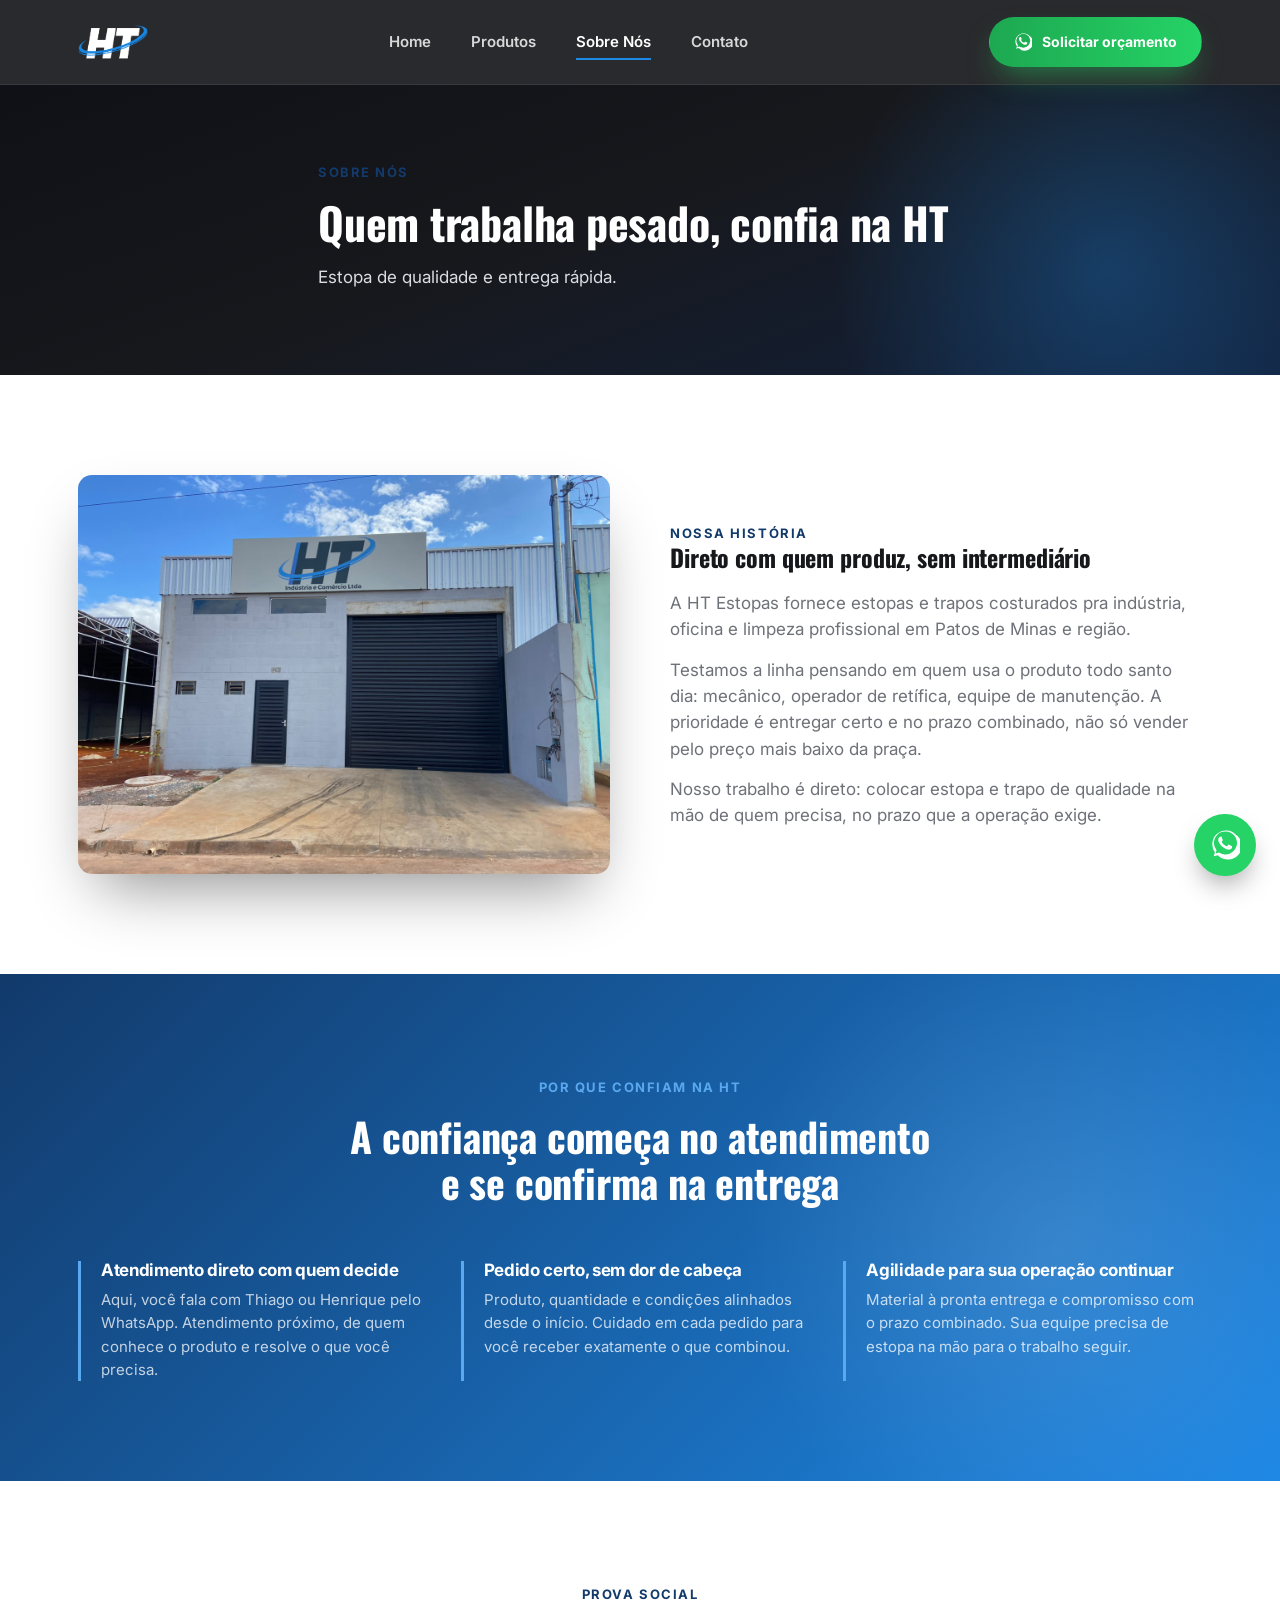
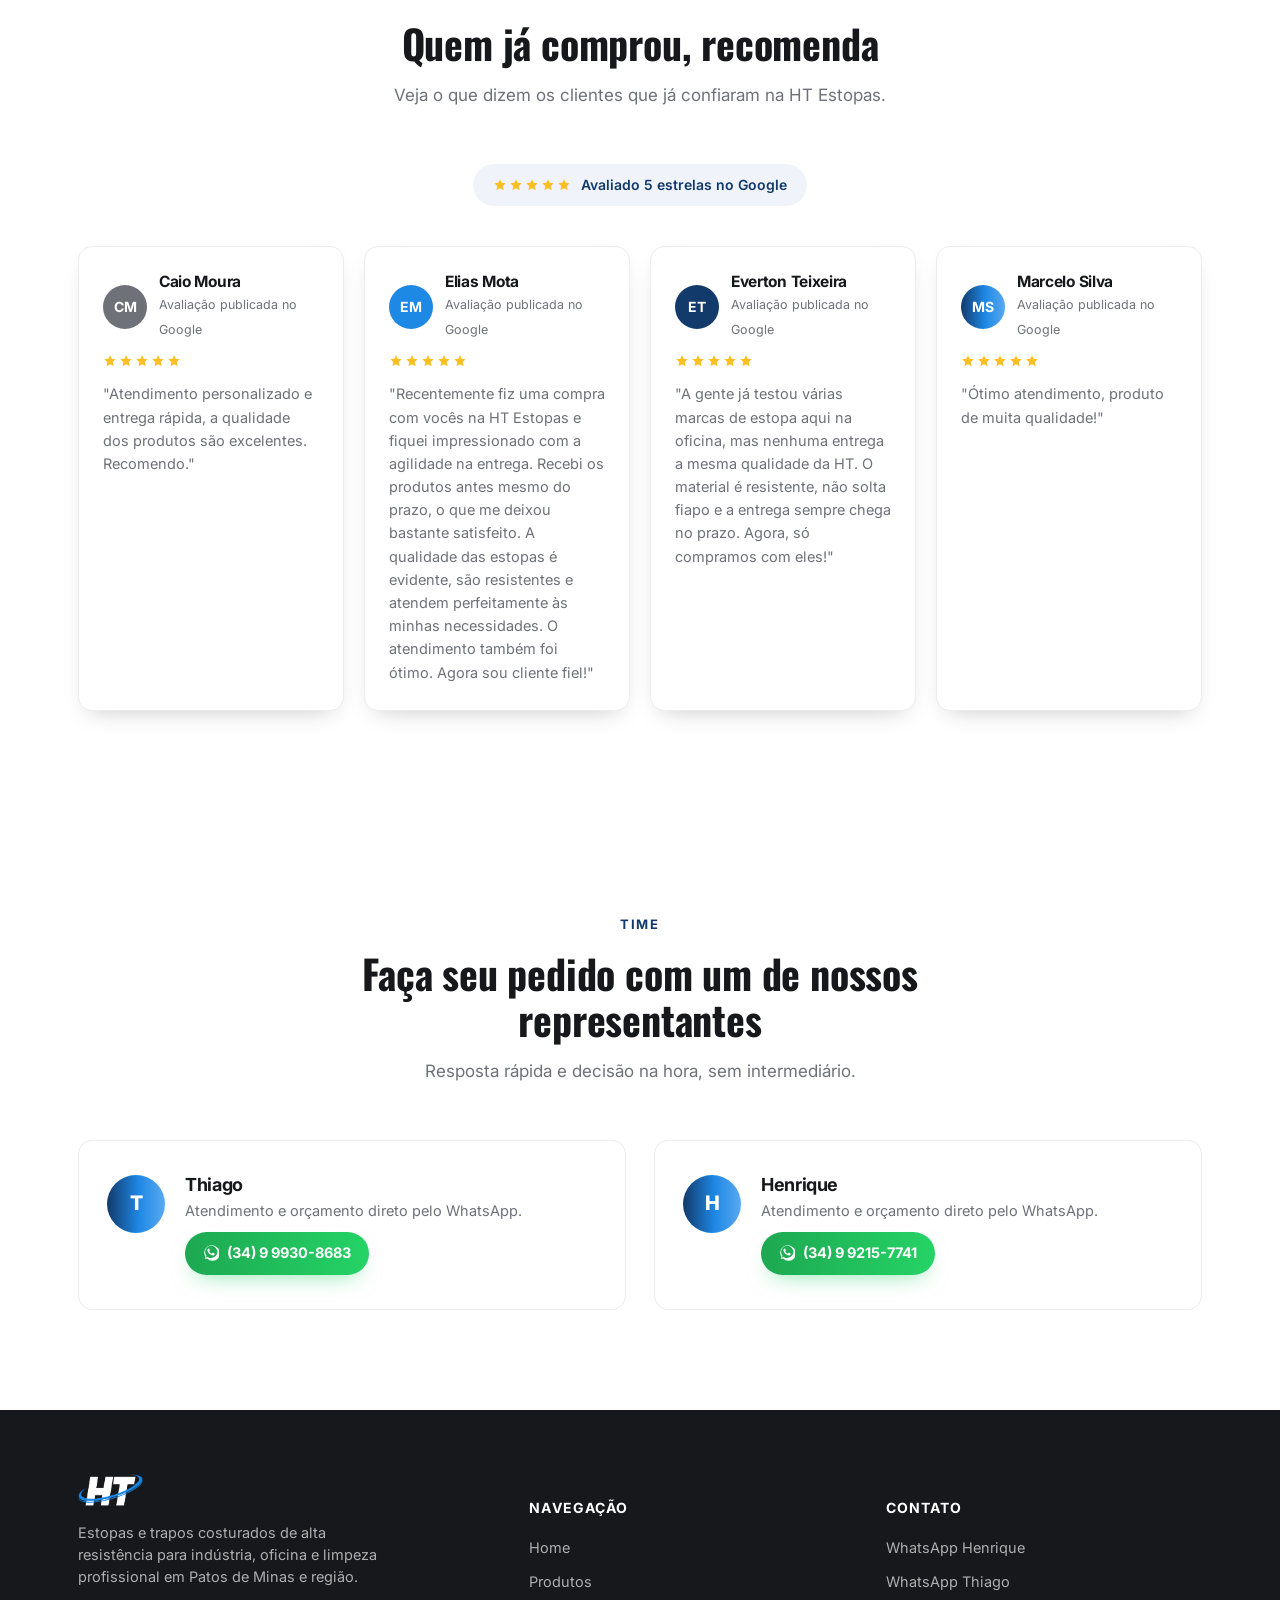
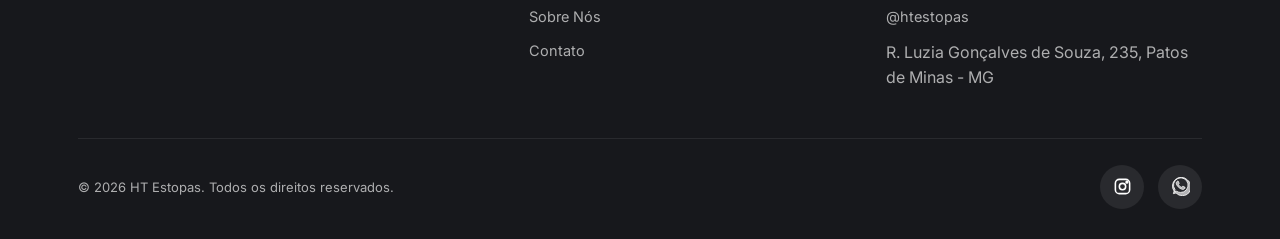
<file: sobre.html>
<!DOCTYPE html>
<html lang="pt-BR">
<head>
<meta charset="UTF-8">
<meta name="viewport" content="width=device-width, initial-scale=1.0">
<title>Sobre Nós | HT Estopas</title>
<meta name="description" content="Quem trabalha pesado, confia na HT. Conheça a empresa que fornece estopa e trapo costurado pra indústria, oficina e limpeza profissional em Patos de Minas.">
<link rel="icon" type="image/svg+xml" href="assets/img/logo.svg">
<link rel="preconnect" href="https://fonts.googleapis.com">
<link rel="preconnect" href="https://fonts.gstatic.com" crossorigin>
<link href="https://fonts.googleapis.com/css2?family=Inter:wght@400;500;600;700;800;900&family=Oswald:wght@500;600;700&display=swap" rel="stylesheet">
<link rel="stylesheet" href="assets/css/style.css">
</head>
<body>

<header class="site-header">
  <div class="container inner">
    <a href="index.html" class="brand"><img src="assets/img/logo-light.svg" alt="HT Estopas"></a>
    <nav class="nav-desktop">
      <a href="index.html">Home</a>
      <a href="produtos.html">Produtos</a>
      <a href="sobre.html" class="active">Sobre Nós</a>
      <a href="contato.html">Contato</a>
    </nav>
    <div class="header-actions">
      <a class="btn btn-primary" href="https://wa.me/5534992157741?text=Ol%C3%A1!%20Quero%20pedir%20um%20or%C3%A7amento." target="_blank" rel="noopener">
        <svg viewBox="0 0 24 24" fill="currentColor"><path d="M20.5 3.5A11 11 0 0 0 3.9 17.8L3 21l3.3-.9A11 11 0 1 0 20.5 3.5Zm-8.4 16a9.1 9.1 0 0 1-4.6-1.3l-.3-.2-2.7.7.7-2.6-.2-.3a9.2 9.2 0 1 1 7.1 3.7Zm5-6.9c-.3-.1-1.6-.8-1.8-.9s-.4-.1-.6.1-.7.9-.9 1-.3.2-.6.1a7.4 7.4 0 0 1-2.2-1.3 8.1 8.1 0 0 1-1.5-1.9c-.2-.3 0-.5.1-.6l.4-.5.2-.4a.5.5 0 0 0 0-.5c-.1-.1-.6-1.5-.8-2s-.4-.4-.6-.4h-.5a1 1 0 0 0-.7.3 3 3 0 0 0-1 2.3c0 1.3 1 2.6 1.1 2.8s2 3 4.7 4.2a15 15 0 0 0 1.6.6 3.8 3.8 0 0 0 1.7.1c.5-.1 1.6-.6 1.8-1.3s.2-1.2.2-1.3-.2-.2-.5-.3Z"/></svg>
        Solicitar orçamento
      </a>
      <button class="nav-toggle" aria-label="Abrir menu">
        <svg viewBox="0 0 24 24" fill="none" stroke="currentColor" stroke-width="2"><path d="M3 6h18M3 12h18M3 18h18"/></svg>
      </button>
    </div>
  </div>
  <nav class="nav-mobile">
    <a href="index.html">Home</a>
    <a href="produtos.html">Produtos</a>
    <a href="sobre.html">Sobre Nós</a>
    <a href="contato.html">Contato</a>
    <a class="btn btn-primary" href="https://wa.me/5534992157741" target="_blank" rel="noopener">Falar no WhatsApp</a>
  </nav>
</header>

<section class="page-hero">
  <div class="container inner">
    <span class="eyebrow">Sobre Nós</span>
    <h1>Quem trabalha pesado, confia na HT</h1>
    <p>Estopa de qualidade e entrega rápida.</p>
  </div>
</section>

<section class="reveal">
  <div class="container about-teaser">
    <img src="assets/img/ht-fabrica.jpeg" alt="Fábrica HT Estopas" loading="lazy">
    <div>
      <span class="eyebrow">Nossa história</span>
      <h2>Direto com quem produz, sem intermediário</h2>
      <p style="margin-top:18px;color:var(--chumbo);font-size:17px;">A HT Estopas fornece estopas e trapos costurados pra indústria, oficina e limpeza profissional em Patos de Minas e região.</p>
      <p style="margin-top:14px;color:var(--chumbo);font-size:17px;">Testamos a linha pensando em quem usa o produto todo santo dia: mecânico, operador de retífica, equipe de manutenção. A prioridade é entregar certo e no prazo combinado, não só vender pelo preço mais baixo da praça.</p>
      <p style="margin-top:14px;color:var(--chumbo);font-size:17px;">Nosso trabalho é direto: colocar estopa e trapo de qualidade na mão de quem precisa, no prazo que a operação exige.</p>
    </div>
  </div>
</section>

<section class="section-blue reveal">
  <div class="container">
    <div class="section-head center" style="max-width:840px;">
      <span class="eyebrow">Por que confiam na HT</span>
      <h2>A confiança começa no atendimento<br>e se confirma na entrega</h2>
    </div>
    <div class="values-strip">
      <div class="value-item">
        <h4>Atendimento direto com quem decide</h4>
        <p>Aqui, você fala com Thiago ou Henrique pelo WhatsApp. Atendimento próximo, de quem conhece o produto e resolve o que você precisa.</p>
      </div>
      <div class="value-item">
        <h4>Pedido certo, sem dor de cabeça</h4>
        <p>Produto, quantidade e condições alinhados desde o início. Cuidado em cada pedido para você receber exatamente o que combinou.</p>
      </div>
      <div class="value-item">
        <h4>Agilidade para sua operação continuar</h4>
        <p>Material à pronta entrega e compromisso com o prazo combinado. Sua equipe precisa de estopa na mão para o trabalho seguir.</p>
      </div>
    </div>
  </div>
</section>

<section class="reveal">
  <div class="container">
    <div class="section-head center">
      <span class="eyebrow">Prova social</span>
      <h2>Quem já comprou, recomenda</h2>
      <p>Veja o que dizem os clientes que já confiaram na HT Estopas.</p>
    </div>
    <div class="reviews-badge">
      <div class="review-stars">
        <svg viewBox="0 0 24 24"><path d="M12 2l2.9 6.3 6.9.8-5.1 4.8 1.4 6.9L12 17.6 5.9 20.8l1.4-6.9-5.1-4.8 6.9-.8L12 2Z"/></svg>
        <svg viewBox="0 0 24 24"><path d="M12 2l2.9 6.3 6.9.8-5.1 4.8 1.4 6.9L12 17.6 5.9 20.8l1.4-6.9-5.1-4.8 6.9-.8L12 2Z"/></svg>
        <svg viewBox="0 0 24 24"><path d="M12 2l2.9 6.3 6.9.8-5.1 4.8 1.4 6.9L12 17.6 5.9 20.8l1.4-6.9-5.1-4.8 6.9-.8L12 2Z"/></svg>
        <svg viewBox="0 0 24 24"><path d="M12 2l2.9 6.3 6.9.8-5.1 4.8 1.4 6.9L12 17.6 5.9 20.8l1.4-6.9-5.1-4.8 6.9-.8L12 2Z"/></svg>
        <svg viewBox="0 0 24 24"><path d="M12 2l2.9 6.3 6.9.8-5.1 4.8 1.4 6.9L12 17.6 5.9 20.8l1.4-6.9-5.1-4.8 6.9-.8L12 2Z"/></svg>
      </div>
      <span>Avaliado 5 estrelas no Google</span>
    </div>
    <div class="reviews-grid">
      <div class="review-card">
        <div class="review-head">
          <div class="review-avatar" style="background:var(--chumbo);">CM</div>
          <div>
            <h4>Caio Moura</h4>
            <span class="review-source">Avaliação publicada no Google</span>
          </div>
        </div>
        <div class="review-stars">
          <svg viewBox="0 0 24 24"><path d="M12 2l2.9 6.3 6.9.8-5.1 4.8 1.4 6.9L12 17.6 5.9 20.8l1.4-6.9-5.1-4.8 6.9-.8L12 2Z"/></svg>
          <svg viewBox="0 0 24 24"><path d="M12 2l2.9 6.3 6.9.8-5.1 4.8 1.4 6.9L12 17.6 5.9 20.8l1.4-6.9-5.1-4.8 6.9-.8L12 2Z"/></svg>
          <svg viewBox="0 0 24 24"><path d="M12 2l2.9 6.3 6.9.8-5.1 4.8 1.4 6.9L12 17.6 5.9 20.8l1.4-6.9-5.1-4.8 6.9-.8L12 2Z"/></svg>
          <svg viewBox="0 0 24 24"><path d="M12 2l2.9 6.3 6.9.8-5.1 4.8 1.4 6.9L12 17.6 5.9 20.8l1.4-6.9-5.1-4.8 6.9-.8L12 2Z"/></svg>
          <svg viewBox="0 0 24 24"><path d="M12 2l2.9 6.3 6.9.8-5.1 4.8 1.4 6.9L12 17.6 5.9 20.8l1.4-6.9-5.1-4.8 6.9-.8L12 2Z"/></svg>
        </div>
        <p>"Atendimento personalizado e entrega rápida, a qualidade dos produtos são excelentes. Recomendo."</p>
      </div>
      <div class="review-card">
        <div class="review-head">
          <div class="review-avatar" style="background:var(--azul-ht);">EM</div>
          <div>
            <h4>Elias Mota</h4>
            <span class="review-source">Avaliação publicada no Google</span>
          </div>
        </div>
        <div class="review-stars">
          <svg viewBox="0 0 24 24"><path d="M12 2l2.9 6.3 6.9.8-5.1 4.8 1.4 6.9L12 17.6 5.9 20.8l1.4-6.9-5.1-4.8 6.9-.8L12 2Z"/></svg>
          <svg viewBox="0 0 24 24"><path d="M12 2l2.9 6.3 6.9.8-5.1 4.8 1.4 6.9L12 17.6 5.9 20.8l1.4-6.9-5.1-4.8 6.9-.8L12 2Z"/></svg>
          <svg viewBox="0 0 24 24"><path d="M12 2l2.9 6.3 6.9.8-5.1 4.8 1.4 6.9L12 17.6 5.9 20.8l1.4-6.9-5.1-4.8 6.9-.8L12 2Z"/></svg>
          <svg viewBox="0 0 24 24"><path d="M12 2l2.9 6.3 6.9.8-5.1 4.8 1.4 6.9L12 17.6 5.9 20.8l1.4-6.9-5.1-4.8 6.9-.8L12 2Z"/></svg>
          <svg viewBox="0 0 24 24"><path d="M12 2l2.9 6.3 6.9.8-5.1 4.8 1.4 6.9L12 17.6 5.9 20.8l1.4-6.9-5.1-4.8 6.9-.8L12 2Z"/></svg>
        </div>
        <p>"Recentemente fiz uma compra com vocês na HT Estopas e fiquei impressionado com a agilidade na entrega. Recebi os produtos antes mesmo do prazo, o que me deixou bastante satisfeito. A qualidade das estopas é evidente, são resistentes e atendem perfeitamente às minhas necessidades. O atendimento também foi ótimo. Agora sou cliente fiel!"</p>
      </div>
      <div class="review-card">
        <div class="review-head">
          <div class="review-avatar" style="background:var(--azul-profundo);">ET</div>
          <div>
            <h4>Everton Teixeira</h4>
            <span class="review-source">Avaliação publicada no Google</span>
          </div>
        </div>
        <div class="review-stars">
          <svg viewBox="0 0 24 24"><path d="M12 2l2.9 6.3 6.9.8-5.1 4.8 1.4 6.9L12 17.6 5.9 20.8l1.4-6.9-5.1-4.8 6.9-.8L12 2Z"/></svg>
          <svg viewBox="0 0 24 24"><path d="M12 2l2.9 6.3 6.9.8-5.1 4.8 1.4 6.9L12 17.6 5.9 20.8l1.4-6.9-5.1-4.8 6.9-.8L12 2Z"/></svg>
          <svg viewBox="0 0 24 24"><path d="M12 2l2.9 6.3 6.9.8-5.1 4.8 1.4 6.9L12 17.6 5.9 20.8l1.4-6.9-5.1-4.8 6.9-.8L12 2Z"/></svg>
          <svg viewBox="0 0 24 24"><path d="M12 2l2.9 6.3 6.9.8-5.1 4.8 1.4 6.9L12 17.6 5.9 20.8l1.4-6.9-5.1-4.8 6.9-.8L12 2Z"/></svg>
          <svg viewBox="0 0 24 24"><path d="M12 2l2.9 6.3 6.9.8-5.1 4.8 1.4 6.9L12 17.6 5.9 20.8l1.4-6.9-5.1-4.8 6.9-.8L12 2Z"/></svg>
        </div>
        <p>"A gente já testou várias marcas de estopa aqui na oficina, mas nenhuma entrega a mesma qualidade da HT. O material é resistente, não solta fiapo e a entrega sempre chega no prazo. Agora, só compramos com eles!"</p>
      </div>
      <div class="review-card">
        <div class="review-head">
          <div class="review-avatar" style="background:var(--gradient-swoosh);">MS</div>
          <div>
            <h4>Marcelo Silva</h4>
            <span class="review-source">Avaliação publicada no Google</span>
          </div>
        </div>
        <div class="review-stars">
          <svg viewBox="0 0 24 24"><path d="M12 2l2.9 6.3 6.9.8-5.1 4.8 1.4 6.9L12 17.6 5.9 20.8l1.4-6.9-5.1-4.8 6.9-.8L12 2Z"/></svg>
          <svg viewBox="0 0 24 24"><path d="M12 2l2.9 6.3 6.9.8-5.1 4.8 1.4 6.9L12 17.6 5.9 20.8l1.4-6.9-5.1-4.8 6.9-.8L12 2Z"/></svg>
          <svg viewBox="0 0 24 24"><path d="M12 2l2.9 6.3 6.9.8-5.1 4.8 1.4 6.9L12 17.6 5.9 20.8l1.4-6.9-5.1-4.8 6.9-.8L12 2Z"/></svg>
          <svg viewBox="0 0 24 24"><path d="M12 2l2.9 6.3 6.9.8-5.1 4.8 1.4 6.9L12 17.6 5.9 20.8l1.4-6.9-5.1-4.8 6.9-.8L12 2Z"/></svg>
          <svg viewBox="0 0 24 24"><path d="M12 2l2.9 6.3 6.9.8-5.1 4.8 1.4 6.9L12 17.6 5.9 20.8l1.4-6.9-5.1-4.8 6.9-.8L12 2Z"/></svg>
        </div>
        <p>"Ótimo atendimento, produto de muita qualidade!"</p>
      </div>
    </div>
  </div>
</section>

<section class="reveal">
  <div class="container">
    <div class="section-head center">
      <span class="eyebrow">Time</span>
      <h2>Faça seu pedido com um de nossos representantes</h2>
      <p>Resposta rápida e decisão na hora, sem intermediário.</p>
    </div>
    <div class="people-grid">
      <div class="people-card">
        <div class="avatar">T</div>
        <div>
          <h4>Thiago</h4>
          <p style="margin-bottom:10px;">Atendimento e orçamento direto pelo WhatsApp.</p>
          <a class="people-card-cta" href="https://wa.me/5534999308683" target="_blank" rel="noopener">
            <svg viewBox="0 0 24 24" fill="currentColor"><path d="M20.5 3.5A11 11 0 0 0 3.9 17.8L3 21l3.3-.9A11 11 0 1 0 20.5 3.5Zm-8.4 16a9.1 9.1 0 0 1-4.6-1.3l-.3-.2-2.7.7.7-2.6-.2-.3a9.2 9.2 0 1 1 7.1 3.7Zm5-6.9c-.3-.1-1.6-.8-1.8-.9s-.4-.1-.6.1-.7.9-.9 1-.3.2-.6.1a7.4 7.4 0 0 1-2.2-1.3 8.1 8.1 0 0 1-1.5-1.9c-.2-.3 0-.5.1-.6l.4-.5.2-.4a.5.5 0 0 0 0-.5c-.1-.1-.6-1.5-.8-2s-.4-.4-.6-.4h-.5a1 1 0 0 0-.7.3 3 3 0 0 0-1 2.3c0 1.3 1 2.6 1.1 2.8s2 3 4.7 4.2a15 15 0 0 0 1.6.6 3.8 3.8 0 0 0 1.7.1c.5-.1 1.6-.6 1.8-1.3s.2-1.2.2-1.3-.2-.2-.5-.3Z"/></svg>
            (34) 9 9930-8683
          </a>
        </div>
      </div>
      <div class="people-card">
        <div class="avatar">H</div>
        <div>
          <h4>Henrique</h4>
          <p style="margin-bottom:10px;">Atendimento e orçamento direto pelo WhatsApp.</p>
          <a class="people-card-cta" href="https://wa.me/5534992157741" target="_blank" rel="noopener">
            <svg viewBox="0 0 24 24" fill="currentColor"><path d="M20.5 3.5A11 11 0 0 0 3.9 17.8L3 21l3.3-.9A11 11 0 1 0 20.5 3.5Zm-8.4 16a9.1 9.1 0 0 1-4.6-1.3l-.3-.2-2.7.7.7-2.6-.2-.3a9.2 9.2 0 1 1 7.1 3.7Zm5-6.9c-.3-.1-1.6-.8-1.8-.9s-.4-.1-.6.1-.7.9-.9 1-.3.2-.6.1a7.4 7.4 0 0 1-2.2-1.3 8.1 8.1 0 0 1-1.5-1.9c-.2-.3 0-.5.1-.6l.4-.5.2-.4a.5.5 0 0 0 0-.5c-.1-.1-.6-1.5-.8-2s-.4-.4-.6-.4h-.5a1 1 0 0 0-.7.3 3 3 0 0 0-1 2.3c0 1.3 1 2.6 1.1 2.8s2 3 4.7 4.2a15 15 0 0 0 1.6.6 3.8 3.8 0 0 0 1.7.1c.5-.1 1.6-.6 1.8-1.3s.2-1.2.2-1.3-.2-.2-.5-.3Z"/></svg>
            (34) 9 9215-7741
          </a>
        </div>
      </div>
    </div>
  </div>
</section>

<footer class="site-footer">
  <div class="container">
    <div class="footer-top">
      <div class="footer-brand">
        <img src="assets/img/logo-light.svg" alt="HT Estopas">
        <p>Estopas e trapos costurados de alta resistência para indústria, oficina e limpeza profissional em Patos de Minas e região.</p>
      </div>
      <div class="footer-col">
        <h5>Navegação</h5>
        <a href="index.html">Home</a>
        <a href="produtos.html">Produtos</a>
        <a href="sobre.html">Sobre Nós</a>
        <a href="contato.html">Contato</a>
      </div>
      <div class="footer-col">
        <h5>Contato</h5>
        <a href="https://wa.me/5534992157741" target="_blank" rel="noopener">WhatsApp Henrique</a>
        <a href="https://wa.me/5534999308683" target="_blank" rel="noopener">WhatsApp Thiago</a>
        <a href="https://instagram.com/htestopas" target="_blank" rel="noopener">@htestopas</a>
        <span>R. Luzia Gonçalves de Souza, 235, Patos de Minas - MG</span>
      </div>
    </div>
    <div class="footer-bottom">
      <span>&copy; <span id="year"></span> HT Estopas. Todos os direitos reservados.</span>
      <div class="footer-social">
        <a href="https://instagram.com/htestopas" target="_blank" rel="noopener" aria-label="Instagram">
          <svg viewBox="0 0 24 24" fill="none" stroke="currentColor" stroke-width="2"><rect x="3" y="3" width="18" height="18" rx="5"/><circle cx="12" cy="12" r="4"/><circle cx="17.5" cy="6.5" r="1"/></svg>
        </a>
        <a href="https://wa.me/5534992157741" target="_blank" rel="noopener" aria-label="WhatsApp">
          <svg viewBox="0 0 24 24" fill="currentColor"><path d="M20.5 3.5A11 11 0 0 0 3.9 17.8L3 21l3.3-.9A11 11 0 1 0 20.5 3.5Zm-8.4 16a9.1 9.1 0 0 1-4.6-1.3l-.3-.2-2.7.7.7-2.6-.2-.3a9.2 9.2 0 1 1 7.1 3.7Zm5-6.9c-.3-.1-1.6-.8-1.8-.9s-.4-.1-.6.1-.7.9-.9 1-.3.2-.6.1a7.4 7.4 0 0 1-2.2-1.3 8.1 8.1 0 0 1-1.5-1.9c-.2-.3 0-.5.1-.6l.4-.5.2-.4a.5.5 0 0 0 0-.5c-.1-.1-.6-1.5-.8-2s-.4-.4-.6-.4h-.5a1 1 0 0 0-.7.3 3 3 0 0 0-1 2.3c0 1.3 1 2.6 1.1 2.8s2 3 4.7 4.2a15 15 0 0 0 1.6.6 3.8 3.8 0 0 0 1.7.1c.5-.1 1.6-.6 1.8-1.3s.2-1.2.2-1.3-.2-.2-.5-.3Z"/></svg>
        </a>
      </div>
    </div>
  </div>
</footer>

<a class="wa-float" href="https://wa.me/5534992157741?text=Ol%C3%A1!%20Quero%20solicitar%20um%20or%C3%A7amento." target="_blank" rel="noopener" aria-label="Falar no WhatsApp">
  <svg viewBox="0 0 24 24"><path d="M20.5 3.5A11 11 0 0 0 3.9 17.8L3 21l3.3-.9A11 11 0 1 0 20.5 3.5Zm-8.4 16a9.1 9.1 0 0 1-4.6-1.3l-.3-.2-2.7.7.7-2.6-.2-.3a9.2 9.2 0 1 1 7.1 3.7Zm5-6.9c-.3-.1-1.6-.8-1.8-.9s-.4-.1-.6.1-.7.9-.9 1-.3.2-.6.1a7.4 7.4 0 0 1-2.2-1.3 8.1 8.1 0 0 1-1.5-1.9c-.2-.3 0-.5.1-.6l.4-.5.2-.4a.5.5 0 0 0 0-.5c-.1-.1-.6-1.5-.8-2s-.4-.4-.6-.4h-.5a1 1 0 0 0-.7.3 3 3 0 0 0-1 2.3c0 1.3 1 2.6 1.1 2.8s2 3 4.7 4.2a15 15 0 0 0 1.6.6 3.8 3.8 0 0 0 1.7.1c.5-.1 1.6-.6 1.8-1.3s.2-1.2.2-1.3-.2-.2-.5-.3Z"/></svg>
</a>

<script src="assets/js/main.js"></script>
<script>document.getElementById("year").textContent = new Date().getFullYear();</script>
</body>
</html>
</file>
<file: assets/css/style.css>
/* ===== HT Estopas: Design System ===== */
:root {
  --azul-ht: #1E88E5;
  --azul-profundo: #123A6B;
  --azul-claro: #5AA9F0;
  --grafite: #17181C;
  --grafite-2: #1F2127;
  --grafite-3: #2A2D35;
  --chumbo: #6E7178;
  --gelo: #D9DCE1;
  --branco: #FFFFFF;

  --gradient-swoosh: linear-gradient(90deg, var(--azul-profundo) 0%, var(--azul-ht) 55%, var(--azul-claro) 100%);
  --gradient-dark: linear-gradient(160deg, #101116 0%, #17181C 45%, #12213b 100%);

  --font: "Inter", "Segoe UI", Arial, Helvetica, sans-serif;
  --font-heading: "Oswald", "Inter", "Segoe UI", Arial, Helvetica, sans-serif;

  --container: 1180px;
  --radius: 14px;
  --shadow-lg: 0 30px 60px -20px rgba(0,0,0,.45);
  --shadow-sm: 0 10px 24px -12px rgba(0,0,0,.25);
}

* { box-sizing: border-box; }

/* Evita que colunas de grid forcem overflow horizontal em telas estreitas */
.grid-4 > *, .grid-3 > *, .people-grid > *, .values-strip > *,
.contact-grid > *, .footer-top > *, .about-teaser > *,
.attr-row > *, .product-line > *, .product-gallery, .product-gallery > * {
  min-width: 0;
}
html { scroll-behavior: smooth; }
body {
  margin: 0;
  font-family: var(--font);
  color: var(--grafite);
  background: var(--branco);
  -webkit-font-smoothing: antialiased;
  line-height: 1.55;
  overflow-x: hidden;
}
img { max-width: 100%; display: block; }
a { color: inherit; text-decoration: none; }
ul { list-style: none; margin: 0; padding: 0; }
h1, h2, h3, h4 { margin: 0; line-height: 1.15; letter-spacing: -0.02em; }
h1, h2 { font-family: var(--font-heading); letter-spacing: -0.005em; }
p { margin: 0; }

.container {
  max-width: var(--container);
  margin: 0 auto;
  padding: 0 28px;
}

.eyebrow {
  display: inline-flex;
  align-items: center;
  gap: 8px;
  font-size: 13px;
  font-weight: 700;
  letter-spacing: .12em;
  text-transform: uppercase;
  color: var(--azul-profundo);
}
/* ===== Buttons ===== */
.btn {
  display: inline-flex;
  align-items: center;
  gap: 10px;
  padding: 16px 30px;
  border-radius: 999px;
  font-weight: 700;
  font-size: 15px;
  border: 1px solid transparent;
  cursor: pointer;
  transition: transform .25s ease, box-shadow .25s ease, background .25s ease, color .25s ease, border-color .25s ease;
  white-space: nowrap;
}
.btn-primary {
  background: linear-gradient(90deg, #1DA851 0%, #25D366 100%);
  color: #fff;
  box-shadow: 0 14px 30px -10px rgba(37,211,102,.55);
}
.btn-primary:hover { transform: translateY(-2px); box-shadow: 0 18px 36px -10px rgba(37,211,102,.65); }
.btn-ghost {
  background: transparent;
  color: var(--branco);
  border-color: rgba(255,255,255,.35);
}
.btn-ghost:hover { border-color: #fff; background: rgba(255,255,255,.08); }
.btn-dark {
  background: var(--grafite);
  color: #fff;
}
.btn-dark:hover { transform: translateY(-2px); background: #000; }
.btn-brand {
  background: var(--gradient-swoosh);
  color: #fff;
  box-shadow: 0 14px 30px -10px rgba(30,136,229,.45);
}
.btn-brand:hover { transform: translateY(-2px); box-shadow: 0 18px 36px -10px rgba(30,136,229,.55); }
.btn svg { width: 18px; height: 18px; flex: none; }

/* ===== Header ===== */
.site-header {
  position: sticky;
  top: 0;
  z-index: 100;
  background: rgba(23,24,28,.92);
  backdrop-filter: blur(10px);
  border-bottom: 1px solid rgba(255,255,255,.08);
}
.site-header .inner {
  display: flex;
  align-items: center;
  justify-content: space-between;
  height: 84px;
}
.brand { display: flex; align-items: center; gap: 10px; }
.brand img { height: 34px; width: auto; }
.brand span { display:none; }

.nav-desktop { display: flex; align-items: center; gap: 40px; }
.nav-desktop a {
  color: rgba(255,255,255,.82);
  font-weight: 600;
  font-size: 15px;
  position: relative;
  padding: 6px 0;
}
.nav-desktop a::after {
  content: "";
  position: absolute;
  left: 0; bottom: 0;
  width: 0%; height: 2px;
  background: var(--azul-ht);
  transition: width .25s ease;
}
.nav-desktop a:hover::after,
.nav-desktop a.active::after { width: 100%; }
.nav-desktop a.active { color: #fff; }

.header-actions { display: flex; align-items: center; gap: 18px; }
.header-actions .btn-primary { padding: 13px 24px; font-size: 14px; }

.nav-toggle {
  display: none;
  background: none;
  border: none;
  color: #fff;
  cursor: pointer;
  padding: 10px;
}
.nav-toggle svg { width: 24px; height: 24px; }

.nav-mobile {
  display: none;
  flex-direction: column;
  background: var(--grafite);
  border-top: 1px solid rgba(255,255,255,.08);
  padding: 10px 28px 26px;
}
.nav-mobile.open { display: flex; }
.nav-mobile a {
  color: rgba(255,255,255,.85);
  font-weight: 600;
  padding: 14px 0;
  border-bottom: 1px solid rgba(255,255,255,.07);
}
.nav-mobile .btn { margin-top: 16px; justify-content: center; }

/* ===== Hero ===== */
.hero {
  position: relative;
  background: var(--gradient-dark);
  color: #fff;
  overflow: hidden;
  padding: 150px 0;
  min-height: 640px;
  display: flex;
  align-items: center;
}
.hero-bg {
  position: absolute;
  top: 0;
  right: 0;
  bottom: 0;
  width: 74%;
  height: 100%;
  object-fit: cover;
  object-position: center;
  z-index: 0;
  -webkit-mask-image: linear-gradient(90deg, transparent 0%, #000 12%);
  mask-image: linear-gradient(90deg, transparent 0%, #000 12%);
}
.hero::before {
  content: "";
  position: absolute;
  inset: -20% -10% auto auto;
  width: 900px;
  height: 900px;
  background: radial-gradient(circle, rgba(30,136,229,.35), transparent 60%);
  pointer-events: none;
  z-index: 1;
}
.hero .container {
  max-width: none;
  margin: 0;
  padding-left: clamp(28px, 6vw, 96px);
  padding-right: 28px;
}
.hero .inner {
  position: relative;
  z-index: 2;
  max-width: 520px;
}
.hero h1 {
  font-size: clamp(26px, 2.6vw, 34px);
  font-weight: 800;
  margin: 18px 0 20px;
  text-shadow: 0 4px 24px rgba(0,0,0,.35);
}
.hero .lead {
  font-size: 18px;
  color: var(--gelo);
  max-width: 460px;
  margin-bottom: 38px;
}
.hero .actions { display: flex; gap: 16px; flex-wrap: wrap; }

/* ===== Sections ===== */
section { padding: 100px 0; }
.section-alt { background: #F5F6F8; }
.section-dark { background: var(--grafite); color: #fff; }
.section-blue {
  position: relative;
  background: linear-gradient(135deg, var(--azul-profundo) 0%, var(--azul-ht) 100%);
  color: #fff;
  overflow: hidden;
}
.section-blue::before {
  content: "";
  position: absolute;
  inset: -15% -10% auto auto;
  width: 700px;
  height: 700px;
  background: radial-gradient(circle, rgba(255,255,255,.12), transparent 65%);
  pointer-events: none;
}
.section-blue .section-head,
.section-blue .container { position: relative; z-index: 1; }
.section-blue .eyebrow { color: var(--azul-claro); }
.section-blue .section-head h2 { color: #fff; }
.section-blue .section-head p { color: rgba(255,255,255,.75); }
.section-blue .feature-card {
  background: #fff;
  border-color: transparent;
  box-shadow: 0 20px 40px -16px rgba(9,30,66,.45);
}
.section-blue .feature-card:hover { box-shadow: 0 26px 48px -16px rgba(9,30,66,.55); }
.section-blue .value-item { border-left-color: var(--azul-claro); }
.section-blue .value-item h4 { color: #fff; }
.section-blue .value-item p { color: rgba(255,255,255,.75); }

.section-head {
  max-width: 640px;
  margin: 0 0 56px;
}
.section-head.center { margin-inline: auto; text-align: center; }
.section-head h2 {
  font-size: clamp(28px, 3.4vw, 40px);
  margin-top: 14px;
}
.section-head p {
  margin-top: 16px;
  font-size: 17px;
  color: var(--chumbo);
}
.section-dark .section-head p { color: rgba(255,255,255,.7); }

/* Problem / stat band */
.problem-top {
  display: grid;
  grid-template-columns: 340px 1fr;
  gap: 48px;
  align-items: center;
}
.problem-image-small {
  width: 100%;
  border-radius: var(--radius);
  box-shadow: var(--shadow-sm);
  border: 1px solid #ECEDEF;
}
.problem-copy {
  max-width: 560px;
}
.problem-copy p { color: var(--chumbo); font-size: 17px; margin-top: 18px; }
.problem-copy p + p { margin-top: 14px; }

.stat-row {
  display: flex;
  flex-wrap: wrap;
  gap: 36px;
  margin-top: 56px;
  padding-top: 44px;
  border-top: 1px solid #ECEDEF;
}
.stat-item { flex: 1 1 220px; }
.stat-num {
  font-size: 25px;
  font-weight: 800;
  background: var(--gradient-swoosh);
  -webkit-background-clip: text;
  background-clip: text;
  color: transparent;
}
.stat-label { font-size: 14px; color: var(--chumbo); margin-top: 6px; }

/* Feature / diferenciais grid */
.grid-4 {
  display: grid;
  grid-template-columns: repeat(4, 1fr);
  gap: 24px;
}
.grid-3 {
  display: grid;
  grid-template-columns: repeat(3, 1fr);
  gap: 24px;
}
.feature-card {
  background: var(--branco);
  border: 1px solid #ECEDEF;
  border-radius: var(--radius);
  padding: 30px 26px;
  transition: transform .25s ease, box-shadow .25s ease, border-color .25s ease;
}
.feature-card:hover {
  transform: translateY(-6px);
  box-shadow: var(--shadow-sm);
  border-color: rgba(30,136,229,.3);
}
.feature-icon {
  width: 52px; height: 52px;
  border-radius: 12px;
  background: var(--gradient-swoosh);
  display: flex; align-items: center; justify-content: center;
  margin-bottom: 18px;
}
.feature-icon svg { width: 26px; height: 26px; stroke: #fff; }
.feature-card h3 { font-size: 18px; margin-bottom: 8px; }
.feature-card p { font-size: 15px; color: var(--chumbo); }

.section-dark .feature-card {
  background: var(--grafite-2);
  border-color: rgba(255,255,255,.08);
}
.section-dark .feature-card p { color: rgba(255,255,255,.65); }

/* Prova social / avaliações */
.reviews-badge {
  display: flex;
  align-items: center;
  justify-content: center;
  gap: 10px;
  width: fit-content;
  margin: 22px auto 0;
  padding: 10px 20px;
  border-radius: 999px;
  background: #F0F4FA;
  color: var(--azul-profundo);
  font-weight: 600;
  font-size: 14px;
}
.review-stars { display: flex; gap: 2px; flex: none; }
.review-stars svg { width: 14px; height: 14px; fill: #FBBF24; }
.reviews-grid {
  display: grid;
  grid-template-columns: repeat(4, 1fr);
  gap: 20px;
  margin-top: 40px;
}
.review-card {
  background: var(--branco);
  border: 1px solid #ECEDEF;
  border-radius: var(--radius);
  padding: 26px 24px;
  box-shadow: var(--shadow-sm);
  display: flex;
  flex-direction: column;
  gap: 14px;
}
.review-head { display: flex; align-items: center; gap: 12px; }
.review-avatar {
  width: 44px; height: 44px;
  border-radius: 50%;
  display: flex; align-items: center; justify-content: center;
  color: #fff;
  font-weight: 700;
  font-size: 14px;
  flex: none;
}
.review-head h4 { font-size: 15.5px; }
.review-source { font-size: 12.5px; color: var(--chumbo); }
.review-card p { font-size: 14.5px; color: var(--chumbo); line-height: 1.6; }

/* Segmentos */
.segmentos-list {
  display: grid;
  grid-template-columns: repeat(auto-fill, minmax(260px, 1fr));
  gap: 14px;
  margin-top: 30px;
}
.segmento-chip {
  display: flex;
  align-items: center;
  gap: 12px;
  padding: 10px 20px 10px 12px;
  border-radius: 999px;
  background: var(--branco);
  border: 1px solid #E4E6EA;
  font-weight: 600;
  font-size: 15px;
  box-shadow: var(--shadow-sm);
}
.chip-icon {
  flex: none;
  width: 28px; height: 28px;
  border-radius: 8px;
  background: var(--gradient-swoosh);
  display: flex; align-items: center; justify-content: center;
}
.chip-icon svg { width: 16px; height: 16px; stroke: #fff; }

.section-divider {
  display: block;
  height: 3px;
  width: 100%;
  border-radius: 3px;
  background: var(--gradient-swoosh);
  opacity: .6;
}

/* Marquee ticker */
.marquee-wrap {
  position: relative;
  z-index: 3;
  width: 112%;
  left: -6%;
  margin: -24px 0 0;
  transform: rotate(-1.6deg);
  background: linear-gradient(90deg, var(--azul-profundo) 0%, var(--azul-ht) 55%, var(--azul-profundo) 100%);
  box-shadow: 0 10px 30px -8px rgba(9,30,66,.5);
  overflow: hidden;
  padding: 15px 0;
}
.marquee-track {
  display: flex;
  align-items: center;
  width: max-content;
  gap: 28px;
  animation: marquee-scroll 28s linear infinite;
}
.marquee-item {
  font-weight: 800;
  text-transform: uppercase;
  letter-spacing: .04em;
  font-size: 14px;
  color: #fff;
  white-space: nowrap;
}
.marquee-sep {
  color: var(--azul-claro);
  font-size: 14px;
}
@keyframes marquee-scroll {
  from { transform: translateX(0); }
  to { transform: translateX(-50%); }
}
@media (prefers-reduced-motion: reduce) {
  .marquee-track { animation: none; }
}

/* Sobre teaser */
.about-teaser {
  display: grid;
  grid-template-columns: 1fr 1fr;
  gap: 60px;
  align-items: center;
}
.about-teaser img {
  border-radius: var(--radius);
  box-shadow: var(--shadow-lg);
}

/* CTA band */
.cta-band {
  background: var(--gradient-dark);
  color: #fff;
  border-radius: 24px;
  padding: 64px 56px;
  display: flex;
  align-items: center;
  justify-content: space-between;
  gap: 40px;
  flex-wrap: wrap;
  position: relative;
  overflow: hidden;
}
.cta-band::before {
  content: "";
  position: absolute;
  right: -80px; top: -80px;
  width: 380px; height: 380px;
  background: radial-gradient(circle, rgba(30,136,229,.4), transparent 65%);
}
.cta-band h2 { font-size: clamp(24px, 3vw, 32px); position: relative; z-index: 1; max-width: 520px; }
.cta-band .btn { position: relative; z-index: 1; }

/* Produtos page */
.product-line {
  display: grid;
  grid-template-columns: .9fr 1.1fr;
  gap: 56px;
  align-items: center;
  padding: 70px 0;
  border-bottom: 1px solid #ECEDEF;
}
.product-line:last-child { border-bottom: none; }
.product-line.reverse { grid-template-columns: 1.1fr .9fr; }
.product-line.reverse .product-gallery { order: 2; }
.product-line.reverse .product-copy { order: 1; }

.product-gallery {
  display: grid;
  grid-template-columns: repeat(3, 1fr);
  gap: 14px;
}
.product-gallery img {
  border-radius: 12px;
  box-shadow: var(--shadow-sm);
  aspect-ratio: 1/1;
  object-fit: contain;
  background: #fff;
  border: 1px solid #ECEDEF;
  padding: 10px;
}
.product-gallery a.item { display:block; }

.product-copy h3 { font-size: 28px; margin-bottom: 14px; }
.product-copy p { color: var(--chumbo); font-size: 16px; margin-bottom: 20px; }
.product-copy .tags { display:flex; flex-wrap: wrap; gap: 10px; margin-bottom: 26px; }
.product-copy .tag {
  background: #F0F4FA; color: var(--azul-profundo);
  font-size: 13px; font-weight: 700;
  padding: 8px 14px; border-radius: 999px;
}

.attr-row {
  display: grid;
  grid-template-columns: repeat(4, 1fr);
  gap: 20px;
  margin-top: 20px;
}
.attr-item {
  text-align: center;
  padding: 26px 16px;
  background: var(--branco);
  border-radius: var(--radius);
  border: 1px solid #ECEDEF;
}
.attr-item svg { width: 30px; height: 30px; stroke: var(--azul-ht); margin: 0 auto 12px; }
.attr-item span { font-weight: 700; font-size: 14.5px; display:block; }

/* Sobre page */
.people-grid {
  display: grid;
  grid-template-columns: repeat(2, 1fr);
  gap: 28px;
  margin-top: 40px;
}
.people-card {
  background: var(--branco);
  border: 1px solid #ECEDEF;
  border-radius: var(--radius);
  padding: 34px 28px;
  display: flex;
  gap: 20px;
  align-items: flex-start;
}
.avatar {
  width: 58px; height: 58px;
  border-radius: 50%;
  background: var(--gradient-swoosh);
  color: #fff;
  display: flex; align-items:center; justify-content:center;
  font-weight: 800; font-size: 20px;
  flex: none;
}
.people-card h4 { font-size: 18px; margin-bottom: 4px; }
.people-card p { color: var(--chumbo); font-size: 14.5px; }
.people-card-cta {
  display: inline-flex;
  align-items: center;
  gap: 8px;
  padding: 10px 18px;
  border-radius: 999px;
  background: linear-gradient(90deg, #1DA851 0%, #25D366 100%);
  color: #fff;
  font-weight: 700;
  font-size: 14.5px;
  box-shadow: 0 10px 22px -10px rgba(37,211,102,.55);
  transition: transform .2s ease, box-shadow .2s ease;
}
.people-card-cta:hover { transform: translateY(-2px); box-shadow: 0 14px 26px -10px rgba(37,211,102,.65); }
.people-card-cta svg { width: 16px; height: 16px; flex: none; }

.values-strip {
  display: grid;
  grid-template-columns: repeat(3, 1fr);
  gap: 24px;
  margin-top: 40px;
}
.value-item { padding-left: 20px; border-left: 3px solid var(--azul-ht); }
.value-item h4 { font-size: 17px; margin-bottom: 8px; }
.value-item p { color: var(--chumbo); font-size: 15px; }

/* Contato page */
.contact-grid {
  display: grid;
  grid-template-columns: 1fr 1fr;
  gap: 60px;
  align-items: start;
}
.contact-card {
  background: var(--branco);
  border: 1px solid #ECEDEF;
  border-radius: var(--radius);
  padding: 30px;
  display: flex;
  gap: 20px;
  align-items: center;
  box-shadow: var(--shadow-sm);
  margin-bottom: 20px;
  transition: transform .2s ease, box-shadow .2s ease;
}
.contact-card.link:hover { transform: translateY(-4px); box-shadow: var(--shadow-lg); }
.contact-card .icon {
  width: 52px; height: 52px; border-radius: 12px;
  background: var(--gradient-swoosh);
  display: flex; align-items:center; justify-content:center;
  flex: none;
}
.contact-card .icon svg { width: 26px; height: 26px; stroke: #fff; }
.contact-card h4 { font-size: 16px; margin-bottom: 4px; }
.contact-card p, .contact-card span { color: var(--chumbo); font-size: 15px; }
.contact-card strong { display:block; font-size: 17px; color: var(--grafite); }

.map-wrap {
  border-radius: var(--radius);
  overflow: hidden;
  border: 1px solid #ECEDEF;
  box-shadow: var(--shadow-sm);
  height: 100%;
  min-height: 420px;
}
.map-wrap iframe { width: 100%; height: 100%; min-height: 420px; border: 0; display:block; }

/* Floating WhatsApp */
.wa-float {
  position: fixed;
  right: 24px;
  bottom: 24px;
  z-index: 200;
  width: 62px; height: 62px;
  border-radius: 50%;
  background: #25D366;
  display: flex; align-items:center; justify-content:center;
  box-shadow: 0 14px 28px -8px rgba(0,0,0,.4);
  transition: transform .25s ease;
}
.wa-float:hover { transform: scale(1.08); }
.wa-float svg { width: 30px; height: 30px; fill: #fff; }

/* Footer */
.site-footer {
  background: var(--grafite);
  color: rgba(255,255,255,.65);
  padding: 64px 0 30px;
}
.footer-top {
  display: grid;
  grid-template-columns: 1.3fr 1fr 1fr;
  gap: 40px;
  padding-bottom: 48px;
  border-bottom: 1px solid rgba(255,255,255,.08);
}
.footer-brand img { height: 32px; margin-bottom: 16px; }
.footer-brand p { font-size: 14.5px; max-width: 300px; }
.footer-col h5 {
  color: #fff; font-size: 14px; text-transform: uppercase;
  letter-spacing: .08em; margin-bottom: 18px;
}
.footer-col a, .footer-col li { display:block; font-size: 14.5px; margin-bottom: 12px; }
.footer-col a:hover { color: #fff; }
.footer-bottom {
  display:flex; justify-content: space-between; align-items:center;
  padding-top: 26px; font-size: 13px; flex-wrap: wrap; gap: 10px;
}
.footer-social { display:flex; gap: 14px; }
.footer-social a {
  width: 44px; height: 44px; border-radius: 50%;
  background: rgba(255,255,255,.08);
  display:flex; align-items:center; justify-content:center;
}
.footer-social a:hover { background: var(--azul-ht); }
.footer-social svg { width: 19px; height: 19px; stroke: #fff; }

/* Breadcrumb / page hero (inner pages) */
.page-hero {
  background: var(--gradient-dark);
  color: #fff;
  padding: 74px 0 84px;
  position: relative;
  overflow: hidden;
}
.page-hero::before {
  content: "";
  position: absolute;
  right: -10%;
  top: -40%;
  width: 600px; height: 600px;
  background: radial-gradient(circle, rgba(30,136,229,.3), transparent 65%);
}
.page-hero .inner { position: relative; z-index: 1; max-width: 700px; }
.page-hero h1 { font-size: clamp(30px, 4.2vw, 44px); margin-top: 14px; }
.page-hero p { color: var(--gelo); font-size: 17px; margin-top: 16px; max-width: 560px; }

/* Reveal animation */
.reveal { opacity: 0; transform: translateY(24px); transition: opacity .7s ease, transform .7s ease; }
.reveal.in { opacity: 1; transform: translateY(0); }

/* ===== Responsive ===== */
@media (max-width: 980px) {
  .nav-desktop, .header-actions .btn-primary { display: none; }
  .nav-toggle { display: inline-flex; }
  .about-teaser, .contact-grid { grid-template-columns: 1fr; }
  .problem-top { grid-template-columns: 1fr; gap: 28px; }
  .problem-image-small { max-width: 320px; }
  .problem-copy { max-width: 100%; }
  .grid-4 { grid-template-columns: repeat(2, 1fr); }
  .grid-3 { grid-template-columns: 1fr; }
  .reviews-grid { grid-template-columns: repeat(2, 1fr); }
  .segmentos-list { grid-template-columns: repeat(auto-fill, minmax(220px, 1fr)); }
  .product-line, .product-line.reverse { grid-template-columns: 1fr; }
  .product-line.reverse .product-gallery,
  .product-line.reverse .product-copy { order: initial; }
  .attr-row { grid-template-columns: repeat(2, 1fr); }
  .people-grid, .values-strip { grid-template-columns: 1fr; }
  .footer-top { grid-template-columns: 1fr; }
  .hero-bg { width: 78%; -webkit-mask-image: linear-gradient(90deg, transparent 0%, #000 18%); mask-image: linear-gradient(90deg, transparent 0%, #000 18%); }
  .hero .inner { max-width: 400px; }
  .hero .container { padding-left: clamp(24px, 5vw, 60px); }
  .cta-band { padding: 44px 30px; }
}
@media (max-width: 560px) {
  section { padding: 70px 0; }
  .hero { padding: 90px 0 100px; min-height: 560px; }
  .hero-bg { width: 100%; opacity: .3; object-position: 78% center; -webkit-mask-image: linear-gradient(180deg, transparent 0%, #000 45%); mask-image: linear-gradient(180deg, transparent 0%, #000 45%); }
  .hero .inner { max-width: 100%; }
  .btn { padding: 14px 22px; font-size: 14px; }
  .product-gallery { grid-template-columns: repeat(2, 1fr); }
  .segmentos-list { grid-template-columns: 1fr; }
  .reviews-grid { grid-template-columns: 1fr; }
  .stat-num { font-size: 21px; }
  .stat-row { gap: 26px; margin-top: 40px; padding-top: 32px; }
  .problem-image-small { max-width: 380px; width: 100%; display: block; margin: 0 auto; }
}
</file>
